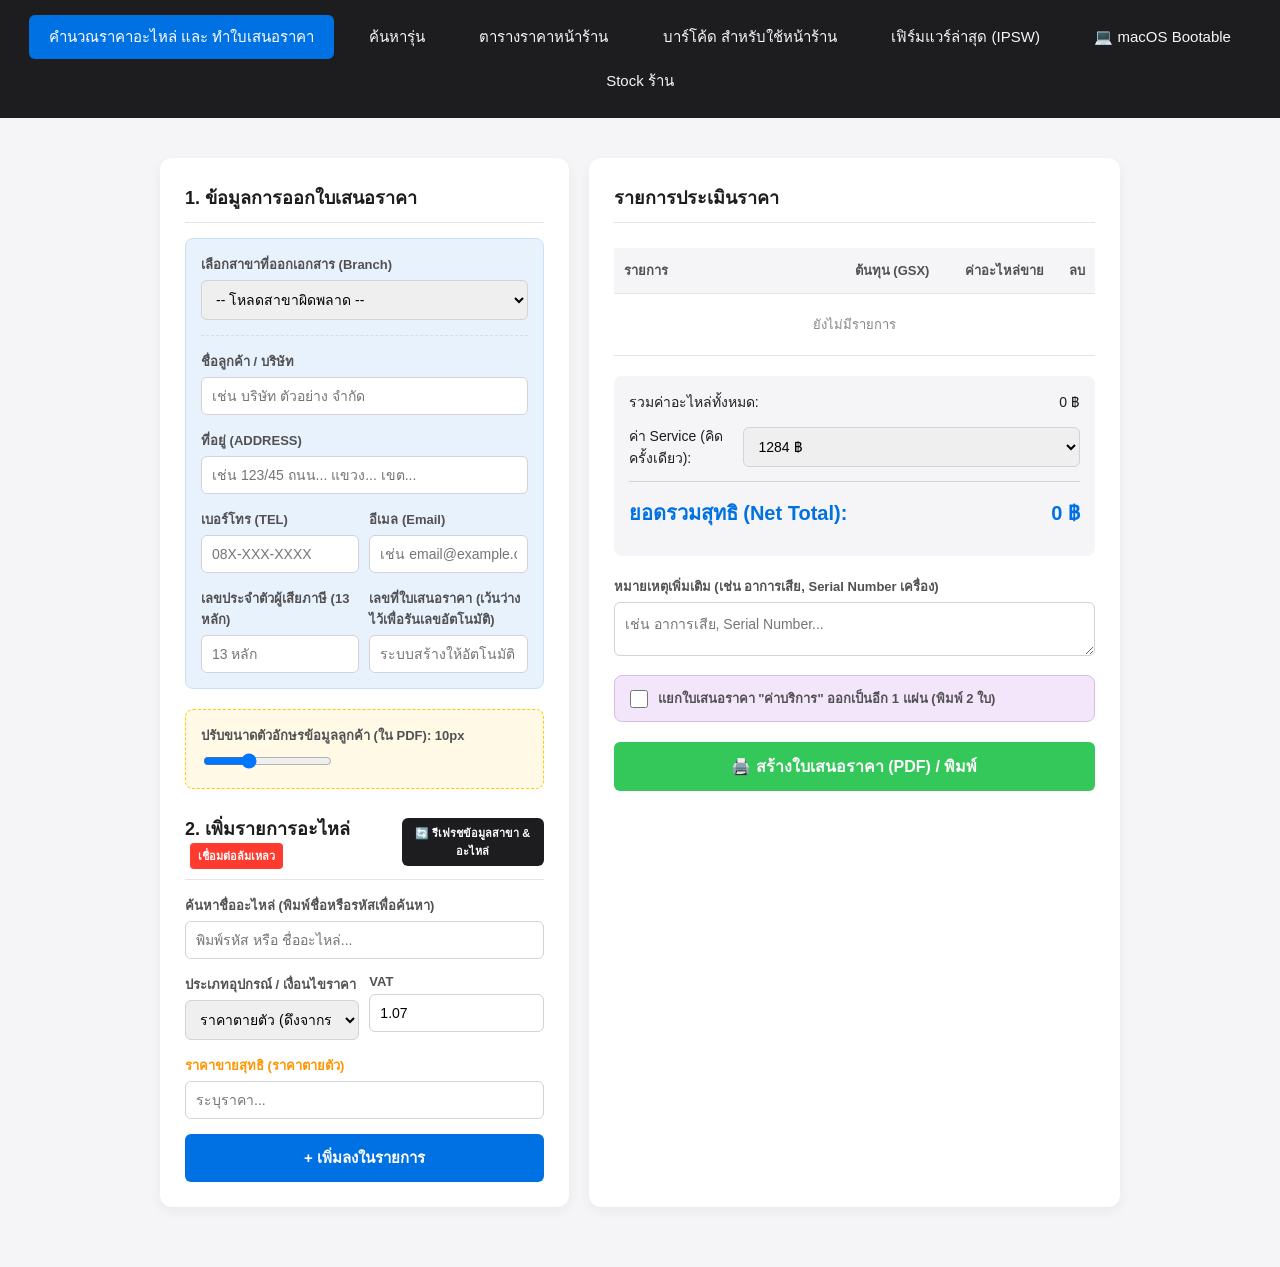
<file: calculate.html>
<!DOCTYPE html>
<html lang="th">
<head>
    <meta charset="UTF-8">
    <meta name="viewport" content="width=device-width, initial-scale=1.0">
    <title>ระบบคำนวณราคาออนไลน์ - iServe / iStudio</title>
    
    <link rel="stylesheet" href="style.css">
    
    <style>
        .container { max-width: 1000px; display: grid; grid-template-columns: 1fr 1.3fr; gap: 20px; }
        @media (max-width: 768px) { .container { grid-template-columns: 1fr; } }
        
        .btn-success { background-color: #34c759; margin-top: 15px; color: white; border: none; padding: 12px 15px; border-radius: 6px; font-size: 16px; font-weight: bold; width: 100%; cursor: pointer; }
        
        .totals-box { background-color: #f5f5f7; padding: 15px; border-radius: 8px; margin-top: 20px; }
        .totals-row { display: flex; justify-content: space-between; align-items: center; margin-bottom: 12px; font-size: 14px; }
        .totals-row.grand-total { font-size: 20px; font-weight: bold; color: #0071e3; border-top: 1px solid #d2d2d7; padding-top: 15px; margin-top: 5px; }
        
        .customer-info-box { background-color: #e8f2fc; padding: 15px; border-radius: 8px; margin-bottom: 20px; border: 1px solid #c8e1fa; }
        .settings-box { background-color: #fff9e6; padding: 15px; border-radius: 8px; margin-top: 15px; border: 1px dashed #ffcc00; }
        .checkbox-box { background-color: #f4e6fa; padding: 12px 15px; border-radius: 8px; margin-top: 15px; border: 1px solid #d7bce6; display: flex; align-items: center; gap: 10px; }
        .checkbox-box input { width: 18px; height: 18px; margin: 0; }
        .cloud-badge { display: inline-block; font-size: 11px; padding: 4px 8px; background-color: #ff9500; color: white; border-radius: 4px; margin-left: 5px; }
        .cloud-badge.success { background-color: #34c759; }
        .cloud-badge.error { background-color: #ff3b30; }
    </style>
</head>
<body>
    <div id="navbar-container"></div>
    <script src="navbar.js"></script>

    <div class="container">
        <div class="card">
            <h2>1. ข้อมูลการออกใบเสนอราคา</h2>
            <div class="customer-info-box">
                <div class="form-group">
                    <label>เลือกสาขาที่ออกเอกสาร (Branch)</label>
                    <select id="branchSelect">
                        <option value="">กำลังโหลดสาขาจากคลาวด์...</option>
                    </select>
                </div>
                <hr style="border: 0; border-top: 1px dashed #c8e1fa; margin: 15px 0;">
                <div class="form-group">
                    <label>ชื่อลูกค้า / บริษัท</label>
                    <input type="text" id="customerName" placeholder="เช่น บริษัท ตัวอย่าง จำกัด">
                </div>
                <div class="form-group">
                    <label>ที่อยู่ (ADDRESS)</label>
                    <input type="text" id="customerAddress" placeholder="เช่น 123/45 ถนน... แขวง... เขต...">
                </div>
                <div class="flex-group form-group">
                    <div class="flex-item">
                        <label>เบอร์โทร (TEL)</label>
                        <input type="text" id="customerTel" placeholder="08X-XXX-XXXX">
                    </div>
                    <div class="flex-item">
                        <label>อีเมล (Email)</label>
                        <input type="text" id="customerEmail" placeholder="เช่น email@example.com">
                    </div>
                </div>
                <div class="flex-group form-group" style="margin-bottom: 0;">
                    <div class="flex-item">
                        <label>เลขประจำตัวผู้เสียภาษี (13 หลัก)</label>
                        <input type="text" id="customerTaxId" placeholder="13 หลัก">
                    </div>
                    <div class="flex-item">
                        <label>เลขที่ใบเสนอราคา (เว้นว่างไว้เพื่อรันเลขอัตโนมัติ)</label>
                        <input type="text" id="refNo" placeholder="ระบบสร้างให้อัตโนมัติ">
                    </div>
                </div>
            </div>
            
            <div class="settings-box">
                <div class="form-group" style="margin-bottom: 0;">
                    <label>ปรับขนาดตัวอักษรข้อมูลลูกค้า (ใน PDF): <span id="fontSizeDisplay">10</span>px</label>
                    <input type="range" id="customFontSize" min="8" max="14" value="10" oninput="updateFontSizeDisplay()">
                </div>
            </div>

            <!-- 🌟 เพิ่มปุ่มรีเฟรชข้อมูลคลาวด์แบบ Manual -->
            <h2 style="margin-top: 25px; display: flex; align-items: center; justify-content: space-between;">
                <div>2. เพิ่มรายการอะไหล่ <span id="cloudLoadStatus" class="cloud-badge">กำลังโหลดคลาวด์...</span></div>
                <button onclick="forceRefreshCloud()" style="background: #1d1d1f; color: white; border: none; padding: 6px 10px; border-radius: 6px; font-size: 11px; font-weight: bold; cursor: pointer;">🔄 รีเฟรชข้อมูลสาขา & อะไหล่</button>
            </h2>

            <div class="form-group">
                <label>ค้นหาชื่ออะไหล่ (พิมพ์ชื่อหรือรหัสเพื่อค้นหา)</label>
                <input type="text" id="itemName" list="cloudItemsList" placeholder="พิมพ์รหัส หรือ ชื่ออะไหล่..." onchange="checkAutoFillPrice()">
                <datalist id="cloudItemsList"></datalist>
            </div>
            <div class="flex-group form-group">
                <div class="flex-item">
                    <label>ประเภทอุปกรณ์ / เงื่อนไขราคา</label>
                    <select id="deviceType" onchange="checkDeviceType()">
                        <option value="fixed" selected>ราคาตายตัว (ดึงจากระบบ/ไม่บวกเพิ่ม)</option>
                        <option value="0.8">Mac (หาร 0.8)</option>
                        <option value="0.75">iDevice (หาร 0.75)</option>
                        <option value="0.99">ราคาพนักงาน (หาร 0.99)</option>
                    </select>
                </div>
                <div class="flex-item">
                    <label>VAT</label>
                    <input type="number" id="vat" value="1.07" step="0.01">
                </div>
            </div>
            <div class="form-group">
                <label id="priceLabel" style="color: #ff9500;">ราคาขายสุทธิ (ราคาตายตัว)</label>
                <input type="number" id="gsxPrice" placeholder="ระบุราคา...">
            </div>
            <button class="btn" onclick="addToCart()">+ เพิ่มลงในรายการ</button>
        </div>

        <div class="card">
            <h2>รายการประเมินราคา</h2>
            <div style="overflow-x: auto;">
                <table>
                    <thead>
                        <tr>
                            <th width="45%">รายการ</th>
                            <th class="text-right">ต้นทุน (GSX)</th>
                            <th class="text-right">ค่าอะไหล่ขาย</th>
                            <th class="text-right">ลบ</th>
                        </tr>
                    </thead>
                    <tbody id="cartBody">
                        <tr><td colspan="4" style="text-align: center; color: #86868b; padding: 20px;">ยังไม่มีรายการ</td></tr>
                    </tbody>
                </table>
            </div>
            <div class="totals-box">
                <div class="totals-row">
                    <span>รวมค่าอะไหล่ทั้งหมด:</span>
                    <span id="sumParts">0 ฿</span>
                </div>
                <div class="totals-row">
                    <span>ค่า Service (คิดครั้งเดียว):</span>
                    <select id="globalService" class="service-select" onchange="recalculateTotals()">
                        <option value="0">0 ฿</option>
                        <option value="535">535 ฿</option>
                        <option value="856">856 ฿</option>
                        <option value="1284" selected>1284 ฿</option>
                        <option value="1605">1605 ฿</option>
                    </select>
                </div>
                <div class="totals-row grand-total">
                    <span>ยอดรวมสุทธิ (Net Total):</span>
                    <span id="grandTotal">0 ฿</span>
                </div>
            </div>
            <div class="form-group" style="margin-top: 20px;">
                <label>หมายเหตุเพิ่มเติม (เช่น อาการเสีย, Serial Number เครื่อง)</label>
                <textarea id="extraDetails" rows="2" placeholder="เช่น อาการเสีย, Serial Number..."></textarea>
            </div>
            <label class="checkbox-box">
                <input type="checkbox" id="separateServiceBill">
                <span style="font-size: 13px;">แยกใบเสนอราคา <strong>"ค่าบริการ"</strong> ออกเป็นอีก 1 แผ่น (พิมพ์ 2 ใบ)</span>
            </label>
            <button class="btn-success" onclick="generateQuotation()">🖨️ สร้างใบเสนอราคา (PDF) / พิมพ์</button>
        </div>
    </div>

    <script>
        // 🌟 ตั้งค่าตัวแปรจำข้อมูล 30 วัน
        const CACHE_KEY_CALC = 'iserve_calc_data';
        const CACHE_TIME_KEY_CALC = 'iserve_calc_time';
        const CACHE_DURATION_CALC = 30 * 24 * 60 * 60 * 1000; 

        let cart = [];
        let onlineItems = []; 
        let branchData = {}; 

        window.onload = function() {
            loadCloudData(false);
        };

        function processCloudData(data) {
            branchData = data.branches;
            onlineItems = data.items;

            // อัปเดต Dropdown สาขา
            let select = document.getElementById('branchSelect');
            let keys = Object.keys(branchData);
            if(keys.length === 0) {
                select.innerHTML = `<option value="">-- ไม่พบข้อมูลสาขาในกูเกิลชีต --</option>`;
            } else {
                select.innerHTML = keys.map(key => `<option value="${key}">${branchData[key].name}</option>`).join('');
            }

            // อัปเดตรายการอะไหล่
            let datalist = document.getElementById('cloudItemsList');
            datalist.innerHTML = onlineItems.map(item => `<option value="${item.desc}"> (รหัส: ${item.code} | ราคา: ${parseFloat(item.price || 0).toLocaleString()} ฿)</option>`).join('');
            
            // อัปเดตสถานะป้ายกำกับ
            let statusBadge = document.getElementById('cloudLoadStatus');
            statusBadge.innerText = "คลาวด์พร้อมใช้";
            statusBadge.className = "cloud-badge success";
        }

        function loadCloudData(forceUpdate = false) {
            let statusBadge = document.getElementById('cloudLoadStatus');

            if (!forceUpdate) {
                let cachedData = localStorage.getItem(CACHE_KEY_CALC);
                let cacheTime = localStorage.getItem(CACHE_TIME_KEY_CALC);
                let now = new Date().getTime();

                if (cachedData && cacheTime && (now - cacheTime < CACHE_DURATION_CALC)) {
                    try {
                        let parsedData = JSON.parse(cachedData);
                        processCloudData(parsedData);
                        return; // จบการทำงาน ดึงข้อมูลจากเครื่องขึ้นมาเลย
                    } catch (e) {}
                }
            }

            statusBadge.innerText = "กำลังโหลด...";
            statusBadge.className = "cloud-badge";

            let url = typeof window.WEB_APP_URL !== 'undefined' ? window.WEB_APP_URL : WEB_APP_URL;
            
            // 🌟 ดึงข้อมูลสาขาและอะไหล่พร้อมกัน (เพื่อลดการโหลด 2 รอบ)
            Promise.all([
                fetch(url + "?action=getBranches", { redirect: 'follow' }).then(res => res.json()),
                fetch(url + "?action=getBarcodes", { redirect: 'follow' }).then(res => res.json())
            ]).then(([branchesResp, itemsResp]) => {
                let combinedData = { branches: branchesResp, items: itemsResp };
                
                // บันทึกความจำลงเครื่อง
                localStorage.setItem(CACHE_KEY_CALC, JSON.stringify(combinedData));
                localStorage.setItem(CACHE_TIME_KEY_CALC, new Date().getTime().toString());
                
                processCloudData(combinedData);
            }).catch(err => {
                statusBadge.innerText = "เชื่อมต่อล้มเหลว";
                statusBadge.className = "cloud-badge error";
                document.getElementById('branchSelect').innerHTML = `<option value="">-- โหลดสาขาผิดพลาด --</option>`;
            });
        }

        function forceRefreshCloud() {
            localStorage.removeItem(CACHE_KEY_CALC);
            localStorage.removeItem(CACHE_TIME_KEY_CALC);
            loadCloudData(true);
        }

        function checkAutoFillPrice() {
            let inputName = document.getElementById('itemName').value.trim();
            let matchedItem = onlineItems.find(item => item.desc === inputName);
            if(matchedItem && matchedItem.price) {
                document.getElementById('gsxPrice').value = matchedItem.price;
                document.getElementById('deviceType').value = "fixed"; 
                checkDeviceType();
            }
        }

        function updateFontSizeDisplay() {
            let val = document.getElementById('customFontSize').value;
            document.getElementById('fontSizeDisplay').innerText = val;
        }

        function checkDeviceType() {
            let type = document.getElementById('deviceType').value;
            let label = document.getElementById('priceLabel');
            if (type === 'fixed') {
                label.innerText = "ราคาขายสุทธิ (ราคาตายตัว)";
                label.style.color = "#ff9500";
            } else if (type === '0.99') {
                label.innerText = "ราคา GSX (สำหรับคำนวณราคาพนักงาน)";
                label.style.color = "#34c759";
            } else {
                label.innerText = "ราคา GSX (ต้นทุน)";
                label.style.color = "#515154";
            }
        }

        function addToCart() {
            let itemNameStr = document.getElementById('itemName').value.trim();
            let gsx = parseFloat(document.getElementById('gsxPrice').value);
            let typeVal = document.getElementById('deviceType').value;
            let vat = parseFloat(document.getElementById('vat').value) || 1.07;

            if (isNaN(gsx) || gsx <= 0) { alert("กรุณาระบุราคาให้ถูกต้องครับ"); return; }
            if (itemNameStr === "") itemNameStr = "อะไหล่ทั่วไป";

            let partPrice = 0;
            let deviceLabel = "";

            if (typeVal === "fixed") {
                partPrice = Math.ceil(gsx);
                deviceLabel = "ราคาตายตัว";
            } else {
                let divider = parseFloat(typeVal);
                partPrice = Math.ceil((gsx * vat) / divider);
                if (divider === 0.8) deviceLabel = "Mac";
                else if (divider === 0.75) deviceLabel = "iDevice";
                else if (divider === 0.99) deviceLabel = "ราคาพนักงาน";
            }

            cart.push({ name: itemNameStr, device: deviceLabel, gsxPrice: gsx, partPrice: partPrice, isFixed: (typeVal === "fixed") });
            document.getElementById('itemName').value = "";
            document.getElementById('gsxPrice').value = "";
            document.getElementById('deviceType').value = "fixed"; 
            checkDeviceType();
            document.getElementById('itemName').focus();
            renderCart();
        }

        function renderCart() {
            let tbody = document.getElementById('cartBody');
            tbody.innerHTML = "";
            if (cart.length === 0) {
                tbody.innerHTML = `<tr><td colspan="4" style="text-align: center; color: #86868b; padding: 20px;">ยังไม่มีรายการ</td></tr>`;
                updateTotals(0);
                return;
            }
            let sumParts = 0;
            cart.forEach((item, index) => {
                sumParts += item.partPrice;
                let gsxDisplay = item.isFixed ? "-" : item.gsxPrice.toLocaleString();
                let tr = document.createElement('tr');
                tr.innerHTML = `
                    <td><strong>${item.name}</strong> <br><small style="color:#86868b;">(${item.device})</small></td>
                    <td class="text-right" style="color:#86868b;">${gsxDisplay}</td>
                    <td class="text-right" style="font-weight:bold; color:#1d1d1f;">${item.partPrice.toLocaleString()}</td>
                    <td class="text-right"><button class="btn-danger" onclick="removeItem(${index})">✕</button></td>
                `;
                tbody.appendChild(tr);
            });
            updateTotals(sumParts);
        }

        function removeItem(index) { cart.splice(index, 1); renderCart(); }
        function recalculateTotals() { let sumParts = 0; cart.forEach(item => { sumParts += item.partPrice; }); updateTotals(sumParts); }
        function updateTotals(sumParts) {
            let globalService = parseFloat(document.getElementById('globalService').value) || 0;
            let actualService = (cart.length > 0) ? globalService : 0;
            let grandTotal = sumParts + actualService;
            document.getElementById('sumParts').innerText = sumParts.toLocaleString() + ' ฿';
            document.getElementById('grandTotal').innerText = grandTotal.toLocaleString() + ' ฿';
        }

        function generateQuotation() {
            if (cart.length === 0) { alert("กรุณาเพิ่มรายการอะไหล่ก่อนครับ"); return; }
            let isSeparate = document.getElementById('separateServiceBill').checked;
            let globalServiceCost = parseFloat(document.getElementById('globalService').value) || 0;
            let branchKey = document.getElementById('branchSelect').value;
            if(!branchKey) { alert("กรุณาเลือกสาขาผู้ประเมินก่อนครับ"); return; }
            
            let branch = branchData[branchKey];
            let customerData = {
                name: document.getElementById('customerName').value.trim() || "-",
                address: document.getElementById('customerAddress').value.trim() || "-",
                tel: document.getElementById('customerTel').value.trim() || "-",
                email: document.getElementById('customerEmail').value.trim() || "-",
                taxId: document.getElementById('customerTaxId').value.trim() || "-"
            };
            let extraText = document.getElementById('extraDetails').value.trim();
            let selectedFontSize = document.getElementById('customFontSize').value;
            let vatRate = parseFloat(document.getElementById('vat').value) || 1.07;
            let now = new Date();
            let dateStr = now.toLocaleDateString('th-TH', { year: 'numeric', month: 'short', day: 'numeric' });
            let baseRefNo = document.getElementById('refNo').value.trim() || ("QT" + now.getFullYear() + String(now.getMonth()+1).padStart(2,'0') + String(now.getDate()).padStart(2,'0') + "-" + String(now.getHours()) + String(now.getMinutes()));

            let printContent = `<html><head><title>QUOTATION - ${baseRefNo}</title><style>@import url('https://fonts.googleapis.com/css2?family=Sarabun:wght@300;400;600;700&display=swap');body { font-family: 'Sarabun', sans-serif; color: #000; font-size: 12px; margin: 0; padding: 20px; line-height: 1.3; }.document-box { max-width: 800px; margin: 0 auto; background: white; }.page-break { page-break-before: always; margin-top: 40px; }.header-container { display: flex; justify-content: space-between; margin-bottom: 15px; }.company-logo-info-wrapper { display: flex; gap: 15px; max-width: 70%; align-items: flex-start; }.logo-box img { max-height: 70px; max-width: 140px; object-fit: contain; }.company-info h1 { font-size: 14px; font-weight: bold; margin: 0 0 2px 0; color: #003399; }.company-info p { margin: 1px 0; font-size: ${selectedFontSize}px; }.company-info .branch-title { margin-top: 8px; font-size: calc(${selectedFontSize}px + 2px); font-weight: bold; }.quo-title { text-align: right; }.quo-title h1 { font-size: 22px; font-weight: bold; margin: 0; color: #003399; }.quo-title h2 { font-size: 16px; font-weight: normal; margin: 5px 0 0 0; color: #003399; }.info-grid { display: flex; border: 2px solid #003399; margin-bottom: 10px; border-radius: 4px; overflow: hidden; }.customer-box { width: 70%; border-right: 2px solid #003399; padding: 4px 8px; font-size: ${selectedFontSize}px; }.doc-box { width: 30%; padding: 4px 8px; font-size: ${selectedFontSize}px; }.info-table, .doc-table { width: 100%; border-collapse: collapse; }.info-table td, .doc-table td { padding: 1px 0; vertical-align: top; line-height: 1.15; font-size: ${selectedFontSize}px; }.info-table td:first-child, .doc-table td:first-child { font-weight: bold; width: 70px; color: #003399; }.items-table { width: 100%; border-collapse: collapse; border: 2px solid #003399; margin-bottom: 0; }.items-table th { background-color: #e6f0fa; border: 1px solid #003399; border-top: none; padding: 6px 5px; color: #003399; text-align: center; font-size: 11px; }.items-table td { border-left: 1px solid #003399; border-right: 1px solid #003399; padding: 4px 10px; font-size: 10px; }.items-table .empty-row td { height: 32px; border-bottom: none; border-top: none; }.items-table tr:last-child td { border-bottom: 2px solid #003399; }.summary-container { display: flex; border: 2px solid #003399; border-top: none; border-bottom-left-radius: 4px; border-bottom-right-radius: 4px; overflow: hidden; }.remarks-box { width: 65%; padding: 10px; border-right: 2px solid #003399; }.remark-title { font-weight: bold; text-decoration: underline; margin-bottom: 5px; color: #003399; }.remark-text { font-size: 11px; margin: 2px 0; color: #333; }.totals-box { width: 35%; }.totals-table { width: 100%; border-collapse: collapse; }.totals-table td { padding: 6px 10px; border-bottom: 1px solid #003399; font-size: 12px; }.totals-table tr td:first-child { text-align: left; font-weight: bold; color: #003399; }.totals-table tr td:last-child { text-align: right; }.totals-table tr:last-child td { border-bottom: none; font-weight: bold; background-color: #e6f0fa; font-size: 13px; }.signature-section { display: flex; justify-content: space-between; margin-top: 50px; padding: 0 20px; }.sig-box { width: 40%; text-align: center; }.line { border-bottom: 1px dotted #000; margin-bottom: 10px; height: 30px; }@media print { body { background: white; padding: 10mm 15mm; box-sizing: border-box; -webkit-print-color-adjust: exact; print-color-adjust: exact; }.document-box { padding: 0; }@page { size: A4; margin: 0; } }</style></head><body>`;

            function buildOnePageHTML(itemsArray, extraServiceCost, docExtraText, docRefNo) {
                let sumItems = 0; let rowsHtml = '';
                itemsArray.forEach((item, index) => {
                    sumItems += item.partPrice;
                    rowsHtml += `<tr><td style="text-align: center;">${index + 1}</td><td style="text-align: left;">${item.name}</td><td style="text-align: center;">1</td><td style="text-align: right;">${item.partPrice.toLocaleString(undefined, {minimumFractionDigits: 2})}</td><td style="text-align: right;">${item.partPrice.toLocaleString(undefined, {minimumFractionDigits: 2})}</td></tr>`;
                });
                let totalItemsCount = itemsArray.length;
                if(extraServiceCost > 0) {
                    totalItemsCount++;
                    rowsHtml += `<tr><td style="text-align: center;">${totalItemsCount}</td><td style="text-align: left;">ค่าบริการ (Service Charge)</td><td style="text-align: center;">1</td><td style="text-align: right;">${extraServiceCost.toLocaleString(undefined, {minimumFractionDigits: 2})}</td><td style="text-align: right;">${extraServiceCost.toLocaleString(undefined, {minimumFractionDigits: 2})}</td></tr>`;
                }
                let hasExtra = (docExtraText !== "");
                let emptyRowsCount = 14 - totalItemsCount - (hasExtra ? 1 : 0);
                if (emptyRowsCount < 0) emptyRowsCount = 0;
                for(let i = 0; i < emptyRowsCount; i++) { rowsHtml += `<tr class="empty-row"><td></td><td></td><td></td><td></td><td></td></tr>`; }
                if (hasExtra) { rowsHtml += `<tr><td></td><td style="text-align: left; vertical-align: bottom; white-space: pre-wrap; padding-bottom: 10px; padding-top: 15px; color: #003399; font-size: 10px;">${docExtraText}</td><td></td><td></td><td></td></tr>`; }
                
                let grandTotalAmount = sumItems + extraServiceCost;
                let amountBeforeVat = grandTotalAmount / vatRate;
                let vatAmount = grandTotalAmount - amountBeforeVat;

                return `<div class="document-box"><div class="header-container"><div class="company-logo-info-wrapper"><div class="logo-box"><img src="logo.png" alt="Company Logo"></div><div class="company-info"><h1>บริษัท คอปเปอร์ไวร์ด จำกัด(มหาชน) (สำนักงานใหญ่)</h1><p>อาคารวีเน็ท อีเอสจี พาร์ค ชั้น 3 และ 4 188 หมู่ 5 ซอยแจ้งวัฒนะ-ปากเกร็ด 39 ตำบลบ้านใหม่ อำเภอปากเกร็ด จังหวัดนนทบุรี 11120</p><p>เลขประจำตัวผู้เสียภาษี 0107562000149 โทร: 0-2589-2555</p><h1 class="branch-title">${branch.name}</h1><p>${branch.addr1}</p><p>${branch.addr2}</p><p>${branch.tel}</p></div></div><div class="quo-title"><h1>QUOTATION</h1><h2>ใบเสนอราคา</h2></div></div><div class="info-grid"><div class="customer-box"><table class="info-table"><tr><td>TO:</td><td>NAME :  ${customerData.name}</td></tr><tr><td></td><td>ADDRESS :  ${customerData.address}</td></tr><tr><td></td><td>TEL :  ${customerData.tel}</td></tr><tr><td></td><td>EMAIL :  ${customerData.email}</td></tr><tr><td></td><td>TAX ID :  ${customerData.taxId}</td></tr></table></div><div class="doc-box"><table class="doc-table"><tr><td>QUO. NO:</td><td>${docRefNo}</td></tr><tr><td>DATE:</td><td>${dateStr}</td></tr><tr><td>PAGE:</td><td>1/1</td></tr></table></div></div><table class="items-table"><thead><tr><th width="8%">NO.<br>ลำดับ</th><th width="57%">DESCRIPTION<br>รายการ</th><th width="10%">QTY.<br>จำนวน</th><th width="12%">UNIT PRICE<br>ราคา/หน่วย</th><th width="13%">AMOUNT<br>จำนวนเงิน</th></tr></thead><tbody>${rowsHtml}</tbody></table><div class="summary-container"><div class="remarks-box"><div class="remark-title">หมายเหตุ (REMARKS):</div><div class="remark-text">- ราคาต่อหน่วยรวมภาษีมูลค่าเพิ่มแล้ว</div><div class="remark-text">- เงื่อนไขการชำระเงิน เป็นเงินสด หรือ บัตรเครดิตเท่านั้น</div><div class="remark-text">- กรณีชำระผ่านการโอนเงิน: ธนาคารกสิกรไทย เลขที่บัญชี 611-2-118-150 ชื่อบัญชี บริษัท คอปเปอร์ไวร์ด จำกัด (มหาชน)</div></div><div class="totals-box"><table class="totals-table"><tr><td>TOTAL AMOUNT</td><td>${amountBeforeVat.toLocaleString(undefined, {minimumFractionDigits: 2, maximumFractionDigits: 2})}</td></tr><tr><td>DISCOUNT</td><td>0.00</td></tr><tr><td>TOTAL</td><td>${amountBeforeVat.toLocaleString(undefined, {minimumFractionDigits: 2, maximumFractionDigits: 2})}</td></tr><tr><td>VAT 7%</td><td>${vatAmount.toLocaleString(undefined, {minimumFractionDigits: 2, maximumFractionDigits: 2})}</td></tr><tr><td>GRAND TOTAL</td><td>${grandTotalAmount.toLocaleString(undefined, {minimumFractionDigits: 2, maximumFractionDigits: 2})}</td></tr></table></div></div><div class="signature-section"><div class="sig-box"><div class="line"></div><p>AUTHORIZED SIGNATURE<br>${branch.signature}</p></div><div class="sig-box"><div class="line"></div><p>ACCEPTED BY<br>( .............................................................. )</p></div></div></div>`;
            }

            if (isSeparate) {
                printContent += buildOnePageHTML(cart, 0, extraText, baseRefNo + "-1");
                printContent += `<div class="page-break"></div>`;
                let serviceArray = [{ name: "ค่าบริการ (Service Charge)", partPrice: globalServiceCost }];
                printContent += buildOnePageHTML(serviceArray, 0, extraText, baseRefNo + "-2");
            } else {
                printContent += buildOnePageHTML(cart, globalServiceCost, extraText, baseRefNo);
            }

            printContent += `</body></html>`;
            
            let printWindow = window.open('', '_blank', 'width=1000,height=800');
            if (!printWindow) {
                alert("⚠️ เบราว์เซอร์ของคุณบล็อกหน้าต่าง Pop-up กรุณากดอนุญาต (Allow) Pop-up สำหรับเว็บไซต์นี้ก่อนครับ");
                return;
            }
            
            printWindow.document.write(printContent);
            printWindow.document.close();
            setTimeout(function() { printWindow.print(); }, 800);
        }
    </script>
</body>
</html>
</file>
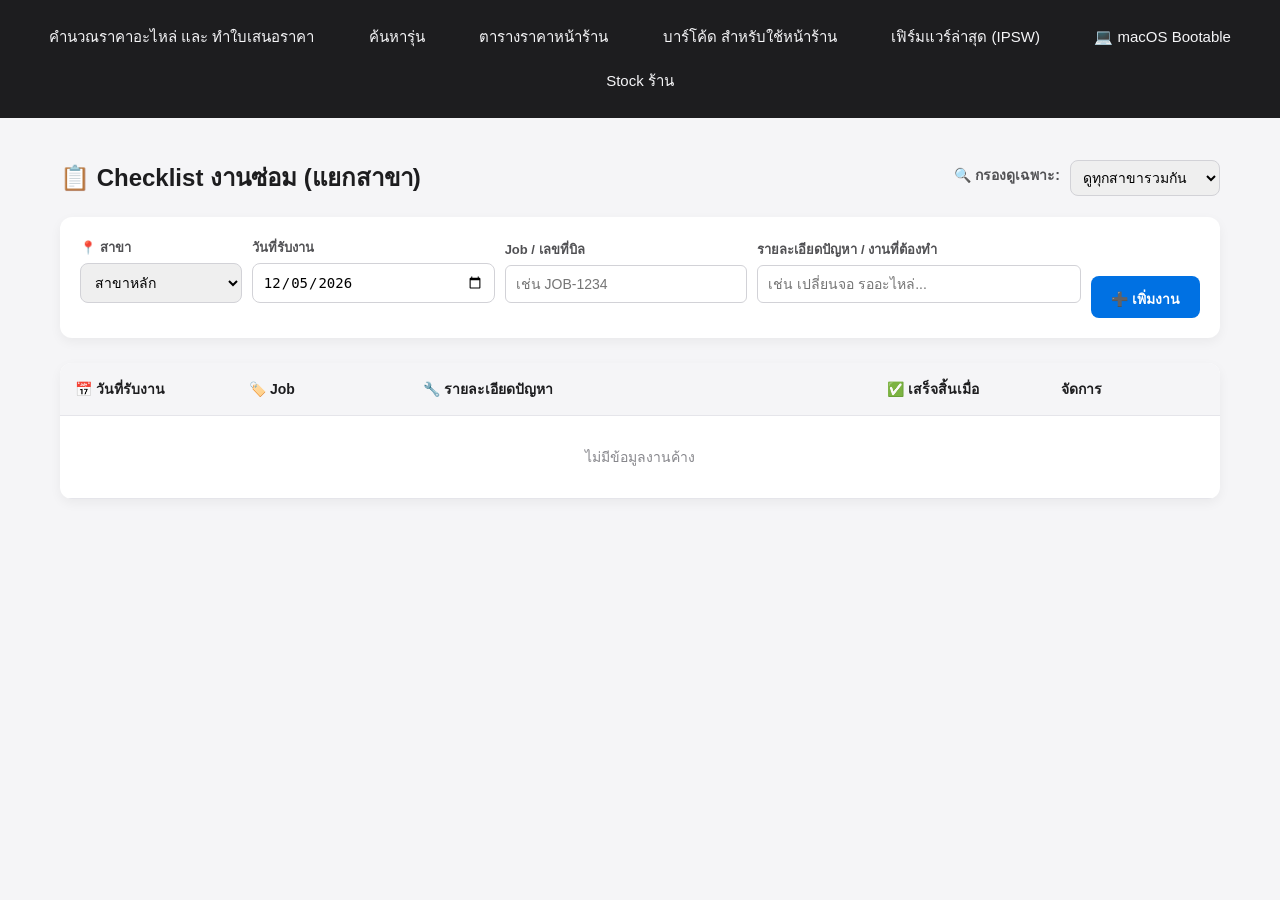
<file: checklist.html>
<!DOCTYPE html>
<html lang="th">
<head>
    <meta charset="UTF-8">
    <meta name="viewport" content="width=device-width, initial-scale=1.0">
    <title>Checklist งานซ่อม - iServe</title>
    <link rel="stylesheet" href="style.css">
    
    <style>
        .page-header { display: flex; justify-content: space-between; align-items: center; margin-bottom: 20px; }
        .page-title { font-size: 24px; font-weight: bold; margin: 0; }
        
        .checklist-table { width: 100%; border-collapse: collapse; background: white; border-radius: 12px; overflow: hidden; box-shadow: 0 4px 12px rgba(0,0,0,0.05); font-size: 14px; }
        .checklist-table th, .checklist-table td { padding: 15px; text-align: left; border-bottom: 1px solid #e5e5ea; }
        .checklist-table th { background-color: #f5f5f7; font-weight: bold; color: #1d1d1f; }
        .checklist-table tbody tr:hover { background-color: #f8fbff; }
        
        .status-badge { padding: 5px 10px; border-radius: 6px; font-size: 12px; font-weight: bold; display: inline-block; }
        .status-pending { background-color: #ffe58f; color: #ad6800; }
        .status-done { background-color: #b7eb8f; color: #389e0d; }
        .branch-badge { background-color: #e8f2fc; color: #0071e3; padding: 4px 8px; border-radius: 4px; font-size: 11px; font-weight: bold; margin-bottom: 5px; display: inline-block; }
        
        .btn-action { border: none; padding: 6px 12px; border-radius: 6px; cursor: pointer; font-size: 12px; font-weight: bold; transition: 0.2s; margin-right: 5px; }
        .btn-complete { background-color: #34c759; color: white; }
        .btn-complete:hover { background-color: #30b04f; }
        .btn-delete { background-color: #ff3b30; color: white; }
        .btn-delete:hover { background-color: #e0352b; }

        .add-job-container { background: white; padding: 20px; border-radius: 12px; box-shadow: 0 4px 12px rgba(0,0,0,0.05); margin-bottom: 25px; display: grid; grid-template-columns: 1fr 1.5fr 1.5fr 2fr auto; gap: 10px; align-items: end; }
        .form-group { display: flex; flex-direction: column; }
        .form-group label { font-size: 13px; font-weight: bold; margin-bottom: 5px; color: #515154; }
        .form-control { padding: 10px; border: 1px solid #d2d2d7; border-radius: 8px; font-size: 14px; }
        .form-control:focus { outline: none; border-color: #0071e3; }
        .btn-add { background-color: #0071e3; color: white; border: none; padding: 12px 20px; border-radius: 8px; font-weight: bold; cursor: pointer; font-size: 14px; height: 42px; }
        .btn-add:hover { background-color: #005bb5; }
    </style>
</head>
<body>
    <div id="navbar-container"></div>
    <script src="navbar.js"></script>

    <div class="container">
        
        <div class="page-header">
            <h1 class="page-title">📋 Checklist งานซ่อม (แยกสาขา)</h1>
            <div style="display: flex; gap: 10px; align-items: center;">
                <label style="font-size: 14px; font-weight: bold;">🔍 กรองดูเฉพาะ:</label>
                <select id="branchFilter" class="form-control" style="padding: 8px; width: 150px;" onchange="renderTable()">
                    <option value="all">ดูทุกสาขารวมกัน</option>
                    <option value="สาขาหลัก">สาขาหลัก</option>
                    <option value="สาขา 2">สาขา 2</option>
                </select>
            </div>
        </div>

        <!-- ฟอร์มเพิ่มงานใหม่ -->
        <div class="add-job-container">
            <div class="form-group">
                <label>📍 สาขา</label>
                <select id="jobBranch" class="form-control">
                    <option value="สาขาหลัก">สาขาหลัก</option>
                    <option value="สาขา 2">สาขา 2</option>
                </select>
            </div>
            <div class="form-group">
                <label>วันที่รับงาน</label>
                <input type="date" id="jobDate" class="form-control">
            </div>
            <div class="form-group">
                <label>Job / เลขที่บิล</label>
                <input type="text" id="jobNumber" class="form-control" placeholder="เช่น JOB-1234">
            </div>
            <div class="form-group">
                <label>รายละเอียดปัญหา / งานที่ต้องทำ</label>
                <input type="text" id="jobDesc" class="form-control" placeholder="เช่น เปลี่ยนจอ รออะไหล่...">
            </div>
            <button class="btn-add" onclick="addJob()">➕ เพิ่มงาน</button>
        </div>

        <table class="checklist-table">
            <thead>
                <tr>
                    <th width="15%">📅 วันที่รับงาน</th>
                    <th width="15%">🏷️ Job</th>
                    <th width="40%">🔧 รายละเอียดปัญหา</th>
                    <th width="15%">✅ เสร็จสิ้นเมื่อ</th>
                    <th width="15%">จัดการ</th>
                </tr>
            </thead>
            <tbody id="checklistBody"></tbody>
        </table>
    </div>

    <script>
        const STORAGE_KEY = 'iserve_checklist_branch_db';
        let checklistData = JSON.parse(localStorage.getItem(STORAGE_KEY)) || [];

        document.getElementById('jobDate').valueAsDate = new Date();
        function generateId() { return Date.now().toString(36); }

        function addJob() {
            const branch = document.getElementById('jobBranch').value;
            const date = document.getElementById('jobDate').value;
            const job = document.getElementById('jobNumber').value.trim();
            const desc = document.getElementById('jobDesc').value.trim();

            if (!date || !job || !desc) return alert("❌ กรุณากรอกข้อมูลให้ครบทุกช่องครับ");

            const dateObj = new Date(date);
            const formattedDate = dateObj.toLocaleDateString('th-TH', { year: 'numeric', month: 'short', day: 'numeric' });

            checklistData.push({ id: generateId(), branch: branch, date: formattedDate, job: job, desc: desc, completedDate: null });
            saveAndRender();
            
            document.getElementById('jobNumber').value = "";
            document.getElementById('jobDesc').value = "";
        }

        function markAsComplete(id) {
            let index = checklistData.findIndex(item => item.id === id);
            if (index !== -1) {
                const now = new Date();
                checklistData[index].completedDate = now.toLocaleDateString('th-TH', { year: 'numeric', month: 'short', day: 'numeric' }) + " " + now.getHours() + ":" + String(now.getMinutes()).padStart(2, '0');
                saveAndRender();
            }
        }

        function deleteJob(id) {
            if (confirm("⚠️ ต้องการลบงานนี้ออกจากระบบ?")) {
                checklistData = checklistData.filter(item => item.id !== id);
                saveAndRender();
            }
        }

        function saveAndRender() {
            localStorage.setItem(STORAGE_KEY, JSON.stringify(checklistData));
            renderTable();
        }

        function renderTable() {
            const tbody = document.getElementById('checklistBody');
            const filter = document.getElementById('branchFilter').value;
            tbody.innerHTML = "";

            let displayData = checklistData;
            if (filter !== 'all') {
                displayData = checklistData.filter(item => item.branch === filter);
            }

            if (displayData.length === 0) {
                tbody.innerHTML = `<tr><td colspan="5" style="text-align:center; color:#86868b; padding:30px;">ไม่มีข้อมูลงานค้าง</td></tr>`;
                return;
            }

            const sortedData = [...displayData].sort((a, b) => {
                if (a.completedDate === null && b.completedDate !== null) return -1;
                if (a.completedDate !== null && b.completedDate === null) return 1;
                return 0;
            });

            sortedData.forEach(item => {
                let statusHTML, actionHTML;
                if (item.completedDate) {
                    statusHTML = `<span class="status-badge status-done">${item.completedDate}</span>`;
                    actionHTML = `<button class="btn-action btn-delete" onclick="deleteJob('${item.id}')">ลบ</button>`;
                } else {
                    statusHTML = `<span class="status-badge status-pending">⏳ รอดำเนินการ</span>`;
                    actionHTML = `<button class="btn-action btn-complete" onclick="markAsComplete('${item.id}')">✔️ ปิดงาน</button> <button class="btn-action btn-delete" onclick="deleteJob('${item.id}')">ลบ</button>`;
                }

                const tr = document.createElement('tr');
                if (item.completedDate) { tr.style.backgroundColor = "#fdfdfd"; tr.style.color = "#86868b"; }

                tr.innerHTML = `
                    <td>${item.date}</td>
                    <td>
                        <div class="branch-badge">${item.branch}</div><br>
                        <strong>${item.job}</strong>
                    </td>
                    <td>${item.desc}</td>
                    <td>${statusHTML}</td>
                    <td>${actionHTML}</td>
                `;
                tbody.appendChild(tr);
            });
        }

        window.onload = renderTable;
    </script>
</body>
</html>
</file>
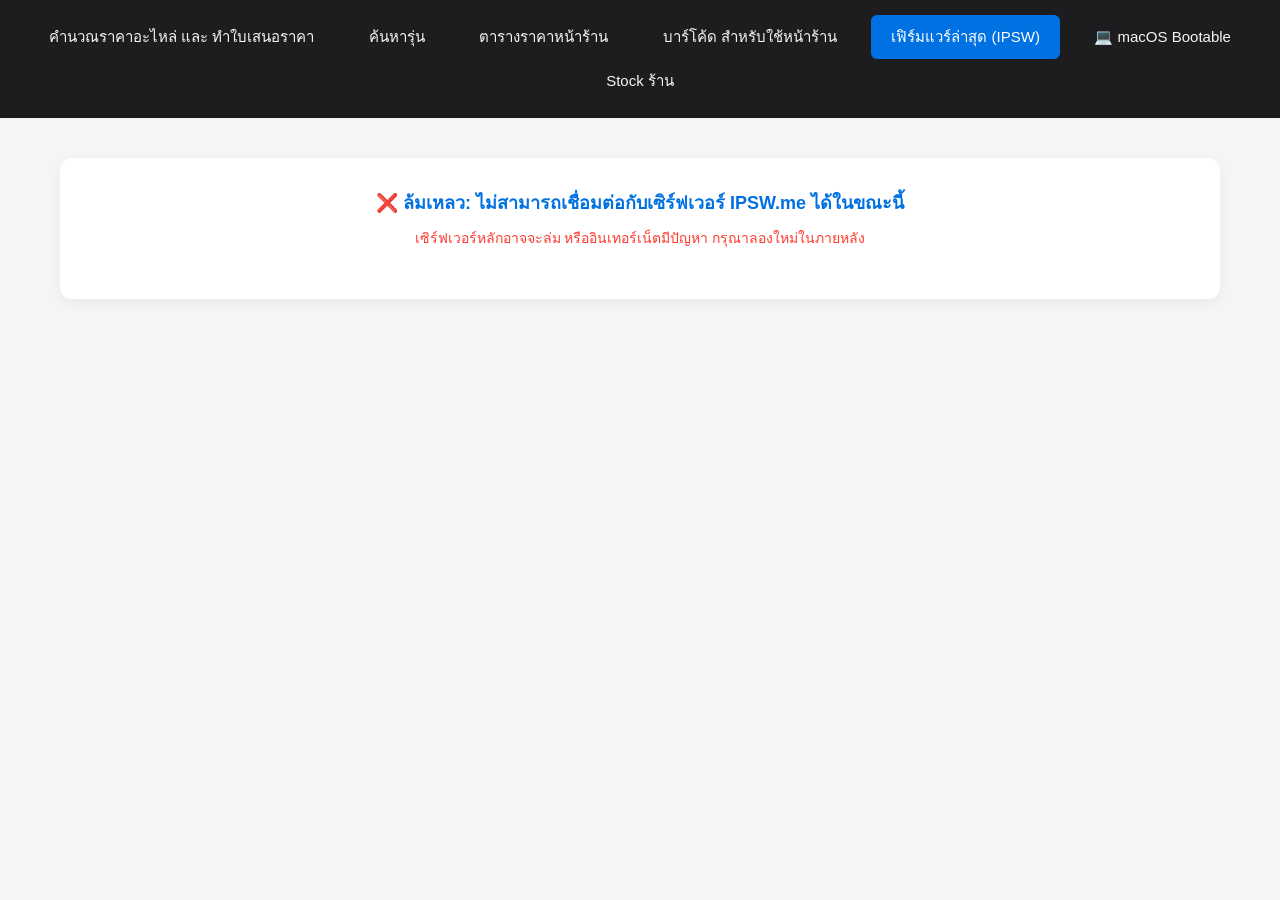
<file: firmware.html>
<!DOCTYPE html>
<html lang="th">
<head>
    <meta charset="UTF-8">
    <meta name="viewport" content="width=device-width, initial-scale=1.0">
    <title>Latest Firmware (Grouped) - iServe</title>
    <link rel="stylesheet" href="style.css">
    
    <style>
        .fw-link { color: #0071e3; text-decoration: none; font-weight: bold; word-break: break-all; display: inline-block; margin-bottom: 4px; }
        .fw-link:hover { text-decoration: underline; }
        .version-badge { background-color: #e8f2fc; color: #0071e3; padding: 4px 8px; border-radius: 6px; font-weight: bold; font-size: 13px; display: inline-block; }
        .device-list { margin: 0; padding-left: 20px; color: #333; line-height: 1.6; max-height: 200px; overflow-y: auto; }
        .device-list li { margin-bottom: 4px; }
        
        #statusBox { background: white; padding: 30px; border-radius: 12px; box-shadow: 0 4px 12px rgba(0,0,0,0.05); text-align: center; margin: 30px 0; }
        #statusMsg { color: #0071e3; font-weight: bold; font-size: 18px; margin-bottom: 10px; }
        #errorDetail { color: #ff3b30; font-size: 14px; display: none; margin-bottom: 20px; }
        
        .search-container { margin-bottom: 20px; }
        .search-input { width: 100%; padding: 14px 20px; font-size: 16px; border: 1px solid #d2d2d7; border-radius: 12px; outline: none; transition: 0.3s; box-shadow: 0 2px 8px rgba(0,0,0,0.03); }
        .search-input:focus { border-color: #0071e3; box-shadow: 0 0 0 4px rgba(0,113,227,0.1); }
    </style>
</head>
<body>
    <div id="navbar-container"></div>
    <script src="navbar.js"></script>

    <div class="container">
        
        <div id="statusBox">
            <div id="statusMsg">⏳ ระบบกำลังดึงข้อมูลและจัดเรียงตามปีที่ออกฮาร์ดแวร์...</div>
            <div id="errorDetail"></div>
        </div>
        
        <div id="contentContainer" style="display: none;">
            
            <div style="display: flex; justify-content: space-between; align-items: center; margin-bottom: 20px; background: white; padding: 15px 25px; border-radius: 12px; box-shadow: 0 4px 12px rgba(0,0,0,0.05);">
                <div style="font-size: 14px; color: #515154;">
                    <strong>🕒 ข้อมูลอัปเดตเมื่อ:</strong> <span id="lastUpdateText" style="color: #0071e3; font-weight: bold;">-</span><br>
                    <span style="font-size: 11px; color: #86868b;">(ระบบจำข้อมูล 30 วันเพื่อหลีกเลี่ยงเซิร์ฟเวอร์ล่ม กรุณากดรีเฟรชเมื่อ Apple ปล่อย iOS ใหม่)</span>
                </div>
                <button onclick="forceRefresh()" style="background: #1d1d1f; color: white; border: none; padding: 10px 15px; border-radius: 6px; font-size: 13px; font-weight: bold; cursor: pointer; transition: 0.2s;">🔄 รีเฟรชข้อมูลใหม่</button>
            </div>

            <div class="search-container">
                <input type="text" id="searchInput" class="search-input" placeholder="🔍 พิมพ์ค้นหารุ่นที่ต้องการ... (เช่น 15 Pro, M4, Air)" onkeyup="filterDevices()">
            </div>

            <div class="card">
                <h2>📱 iPhone (เวอร์ชันที่รองรับ)</h2>
                <table>
                    <thead><tr><th width="15%">เวอร์ชัน</th><th width="50%">รุ่นที่รองรับ (เรียงตามฮาร์ดแวร์/ปีที่ผลิต)</th><th width="35%">ดาวน์โหลด (IPSW)</th></tr></thead>
                    <tbody id="iphoneTableBody"></tbody>
                </table>
            </div>

            <div class="card">
                <h2>🖥️ iPad (เวอร์ชันที่รองรับ)</h2>
                <table>
                    <thead><tr><th width="15%">เวอร์ชัน</th><th width="50%">รุ่นที่รองรับ (เรียงตามฮาร์ดแวร์/ปีที่ผลิต)</th><th width="35%">ดาวน์โหลด (IPSW)</th></tr></thead>
                    <tbody id="ipadTableBody"></tbody>
                </table>
            </div>

            <div class="card">
                <h2>💻 Mac (Apple Silicon)</h2>
                <table>
                    <thead><tr><th width="15%">เวอร์ชัน</th><th width="50%">กลุ่มอุปกรณ์ที่รองรับ</th><th width="35%">ดาวน์โหลด (IPSW)</th></tr></thead>
                    <tbody id="macTableBody"></tbody>
                </table>
            </div>
        </div>
    </div>

    <script>
        const IPSW_API_URL = "https://api.ipsw.me/v4/devices";
        const delay = ms => new Promise(res => setTimeout(res, ms));
        
        const CACHE_KEY = 'iserve_firmware_data_v7';
        const CACHE_TIME_KEY = 'iserve_firmware_time_v7';
        const CACHE_DURATION = 30 * 24 * 60 * 60 * 1000;

        function filterDevices() {
            let input = document.getElementById("searchInput").value.toLowerCase();
            let tables = ['iphoneTableBody', 'ipadTableBody', 'macTableBody'];
            
            tables.forEach(tableId => {
                let tbody = document.getElementById(tableId);
                if (!tbody) return;
                let rows = tbody.getElementsByTagName('tr');
                
                for (let i = 0; i < rows.length; i++) {
                    if (rows[i].cells.length < 2) continue; 
                    
                    let deviceCell = rows[i].getElementsByTagName('td')[1];
                    if (deviceCell) {
                        let text = deviceCell.textContent || deviceCell.innerText;
                        if (text.toLowerCase().indexOf(input) > -1) {
                            rows[i].style.display = ""; 
                        } else {
                            rows[i].style.display = "none"; 
                        }
                    }
                }
            });
        }

        function getIdentifierScore(identifier) {
            if (!identifier) return 0;
            let match = identifier.match(/^[a-zA-Z]+(\d+),(\d+)$/);
            if (match) return (parseInt(match[1]) * 1000) + parseInt(match[2]);
            return 0;
        }

        function renderAllTables(data) {
            renderTable(data.iphones, 'iphoneTableBody');
            renderTable(data.ipads, 'ipadTableBody');
            renderTable(data.macs, 'macTableBody');
            
            let cacheTime = localStorage.getItem(CACHE_TIME_KEY);
            if (cacheTime) {
                let d = new Date(parseInt(cacheTime));
                document.getElementById('lastUpdateText').innerText = d.toLocaleString('th-TH');
            }
            document.getElementById('statusBox').style.display = "none";
            document.getElementById('contentContainer').style.display = "block";
            
            document.getElementById("searchInput").value = "";
            filterDevices();
        }

        function renderTable(data, tableId) {
            let tbody = document.getElementById(tableId);
            tbody.innerHTML = "";
            if (data.length === 0) {
                tbody.innerHTML = `<tr><td colspan="3" style="text-align:center; color:#86868b; padding:30px;">ไม่พบข้อมูล</td></tr>`;
                return;
            }
            data.forEach(group => {
                let devicesHTML = `<ul class="device-list">` + group.devices.map(d => `<li>${d}</li>`).join('') + `</ul>`;
                let tr = document.createElement('tr');
                tr.innerHTML = `
                    <td><span class="version-badge">${group.version}</span></td>
                    <td>${devicesHTML}</td>
                    <td>
                        <div style="display: flex; flex-direction: column;">
                            <a href="${group.url}" class="fw-link" target="_blank">⬇️ ดาวน์โหลดเฟิร์มแวร์</a>
                            <span style="font-size: 11px; color: #86868b;">${group.filename}</span>
                        </div>
                    </td>
                `;
                tbody.appendChild(tr);
            });
        }

        async function loadFirmwareData(forceUpdate = false) {
            if (!forceUpdate) {
                let cachedData = localStorage.getItem(CACHE_KEY);
                let cacheTime = localStorage.getItem(CACHE_TIME_KEY);
                let now = new Date().getTime();

                if (cachedData && cacheTime && (now - cacheTime < CACHE_DURATION)) {
                    try {
                        let parsedData = JSON.parse(cachedData);
                        renderAllTables(parsedData);
                        return;
                    } catch (e) {}
                }
            }

            document.getElementById('statusBox').style.display = "block";
            document.getElementById('contentContainer').style.display = "none";
            document.getElementById('statusMsg').innerText = "⏳ ระบบกำลังโหลดและจัดเรียงข้อมูลตามปีฮาร์ดแวร์...";
            document.getElementById('errorDetail').style.display = "none";

            try {
                let response = await fetch(IPSW_API_URL);
                if (!response.ok) throw new Error(`HTTP Status: ${response.status}`);
                let allDevices = await response.json();
                let targetDevices = allDevices.filter(d => d.identifier.toLowerCase().includes("iphone") || d.identifier.toLowerCase().includes("ipad"));
                let macRep = allDevices.find(d => d.identifier === "Mac14,2") || allDevices.find(d => d.identifier.toLowerCase().includes("mac"));
                if (macRep) targetDevices.push(macRep);

                let iphones = [], ipads = [], macs = [];
                for (let i = 0; i < targetDevices.length; i += 6) {
                    let batch = targetDevices.slice(i, i + 6);
                    let promises = batch.map(device => 
                        fetch("https://api.ipsw.me/v4/device/" + device.identifier)
                            .then(res => res.ok ? res.json() : null).catch(() => null)
                    );
                    let results = await Promise.all(promises);
                    results.forEach((deviceInfo) => {
                        if (deviceInfo && deviceInfo.firmwares) {
                            let latestFw = deviceInfo.firmwares.find(fw => fw.signed === true);
                            if (latestFw) {
                                let idLower = deviceInfo.identifier.toLowerCase();
                                let type = idLower.includes("iphone") ? "iPhone" : idLower.includes("ipad") ? "iPad" : "Mac";
                                let deviceName = type === "Mac" ? "💻 ชิป Apple Silicon (M1-M4) ทุกรุ่น" : deviceInfo.name;
                                
                                let item = { 
                                    version: latestFw.version, 
                                    name: deviceName, 
                                    url: latestFw.url, 
                                    filename: latestFw.url.split('/').pop(),
                                    identifier: deviceInfo.identifier 
                                };
                                
                                if (type === "iPhone") iphones.push(item);
                                else if (type === "iPad") ipads.push(item);
                                else macs.push(item);
                            }
                        }
                    });
                    document.getElementById('statusMsg').innerText = `⏳ กำลังโหลด... ${Math.round((Math.min(i + batch.length, targetDevices.length) / targetDevices.length) * 100)}%`;
                    await delay(1000); 
                }

                // ปรับปรุงฟังก์ชัน groupByUrl ให้รับเฉพาะ array และไม่กรองเวอร์ชันทิ้ง
                function groupByUrl(arr) {
                    let grouped = {};
                    arr.forEach(item => {
                        let cleanName = item.name.replace(/,?\s*[1-2]TB Model/ig, '').trim();
                        
                        if (cleanName.includes("iPad Pro 4 (11-inch")) {
                            cleanName = cleanName.replace("iPad Pro 4 (11-inch", "iPad Pro 11-inch (2nd generation");
                        } else if (cleanName.includes("iPad Pro 3 (11-inch")) {
                            cleanName = cleanName.replace("iPad Pro 3 (11-inch", "iPad Pro 11-inch (1st generation");
                        } else if (cleanName.includes("iPad Pro 4 (12.9-inch")) {
                            cleanName = cleanName.replace("iPad Pro 4 (12.9-inch", "iPad Pro 12.9-inch (4th generation");
                        } else if (cleanName.includes("iPad Pro 3 (12.9-inch")) {
                            cleanName = cleanName.replace("iPad Pro 3 (12.9-inch", "iPad Pro 12.9-inch (3rd generation");
                        }

                        let score = getIdentifierScore(item.identifier);
                        
                        if (!grouped[item.url]) grouped[item.url] = { version: item.version, filename: item.filename, url: item.url, devices: [], maxScore: 0 };
                        if (score > grouped[item.url].maxScore) grouped[item.url].maxScore = score;
                        
                        if (!grouped[item.url].devices.find(d => d.name === cleanName)) {
                            grouped[item.url].devices.push({ name: cleanName, score: score });
                        }
                    });
                    
                    return Object.values(grouped).map(group => {
                        group.devices.sort((a, b) => b.score - a.score);
                        group.devices = group.devices.map(d => d.name);
                        return group;
                    }).sort((a, b) => {
                        // เรียงตามเวอร์ชัน (มากไปน้อย) และตามด้วยฮาร์ดแวร์สกอร์
                        let verCompare = b.version.localeCompare(a.version, undefined, { numeric: true, sensitivity: 'base' });
                        if (verCompare !== 0) return verCompare;
                        return b.maxScore - a.maxScore;
                    });
                }

                // เรียกใช้งานได้เลย ไม่ต้องใช้ฟังก์ชัน getMaxVersion แล้ว
                let finalData = { iphones: groupByUrl(iphones), ipads: groupByUrl(ipads), macs: groupByUrl(macs) };
                
                localStorage.setItem(CACHE_KEY, JSON.stringify(finalData));
                localStorage.setItem(CACHE_TIME_KEY, new Date().getTime().toString());
                renderAllTables(finalData);
                
            } catch (error) {
                document.getElementById('statusMsg').innerText = "❌ ล้มเหลว: ไม่สามารถเชื่อมต่อกับเซิร์ฟเวอร์ IPSW.me ได้ในขณะนี้";
                document.getElementById('errorDetail').style.display = "block";
                document.getElementById('errorDetail').innerText = "เซิร์ฟเวอร์หลักอาจจะล่ม หรืออินเทอร์เน็ตมีปัญหา กรุณาลองใหม่ในภายหลัง";
            }
        }

        window.onload = function() { loadFirmwareData(false); };
        function forceRefresh() {
            localStorage.removeItem(CACHE_KEY);
            localStorage.removeItem(CACHE_TIME_KEY);
            loadFirmwareData(true); 
        }
    </script>
</body>
</html>
</file>
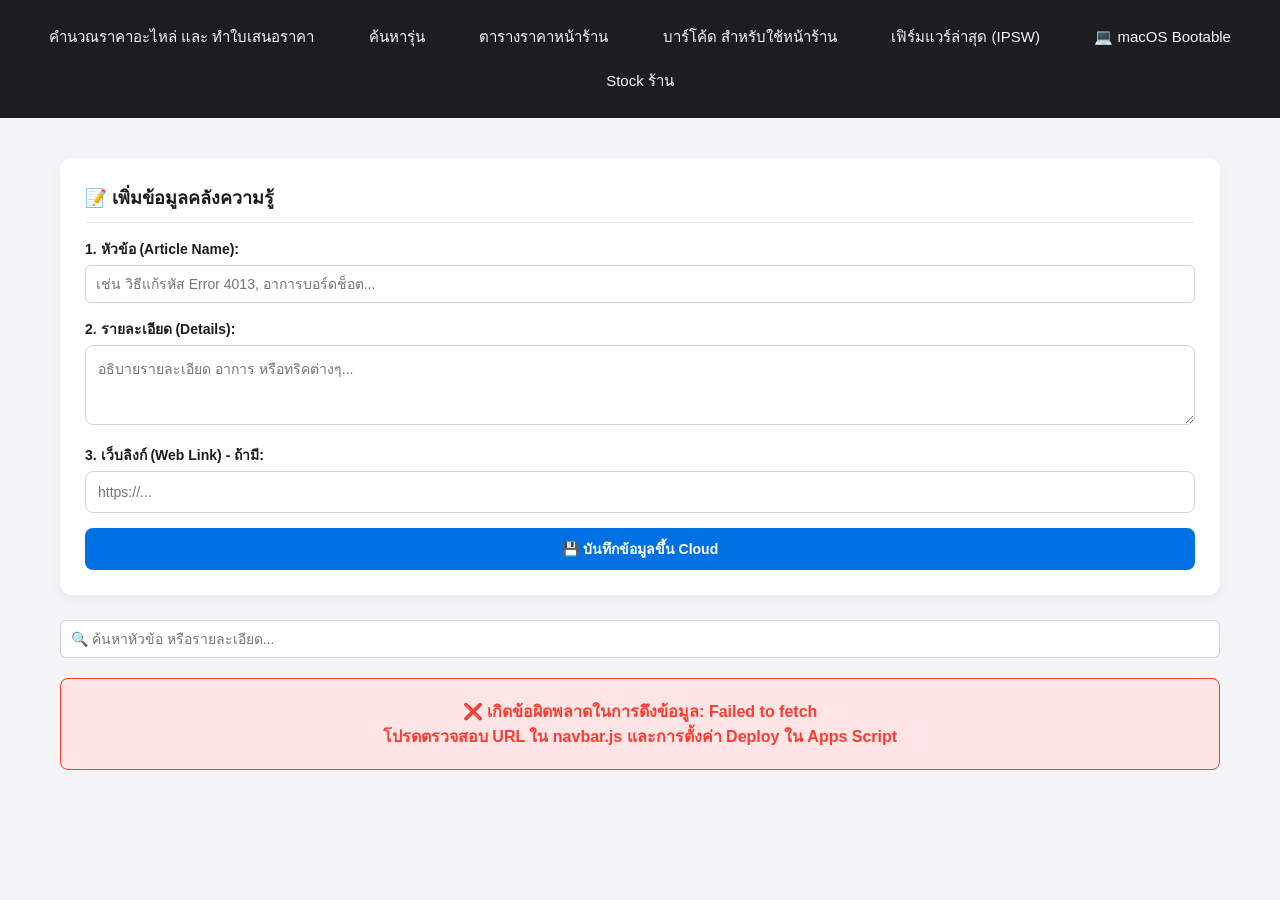
<file: knowledge.html>
<!DOCTYPE html>
<html lang="th">
<head>
    <meta charset="UTF-8">
    <meta name="viewport" content="width=device-width, initial-scale=1.0">
    <title>คลังความรู้ (Knowledge) - iServe</title>
    <link rel="stylesheet" href="style.css">
    
    <style>
        .form-container { background: white; padding: 25px; border-radius: 12px; box-shadow: 0 4px 12px rgba(0,0,0,0.05); margin-bottom: 25px; }
        .form-group { margin-bottom: 15px; }
        .form-group label { display: block; margin-bottom: 5px; font-weight: bold; color: #1d1d1f; font-size: 14px; }
        .form-control { width: 100%; padding: 12px; border: 1px solid #d2d2d7; border-radius: 8px; font-size: 14px; transition: 0.3s; box-sizing: border-box; }
        .form-control:focus { border-color: #0071e3; outline: none; box-shadow: 0 0 0 3px rgba(0,113,227,0.1); }
        textarea.form-control { resize: vertical; min-height: 80px; }
        
        .btn { padding: 10px 20px; border-radius: 8px; font-weight: bold; cursor: pointer; transition: 0.2s; border: none; font-size: 14px; }
        .btn-primary { background: #0071e3; color: white; }
        .btn-primary:hover { background: #005bb5; }
        .btn-cancel { background: #e5e5ea; color: #1d1d1f; margin-left: 10px; display: none; }
        .btn-cancel:hover { background: #d1d1d6; }
        .btn-sm { padding: 6px 12px; font-size: 12px; margin-right: 5px; }
        .btn-edit { background: #ff9500; color: white; }
        .btn-delete { background: #ff3b30; color: white; }

        .search-box { width: 100%; padding: 14px 20px; font-size: 16px; border: 1px solid #d2d2d7; border-radius: 12px; margin-bottom: 20px; outline: none; box-sizing: border-box; }
        .search-box:focus { border-color: #0071e3; }

        .article-card { background: white; padding: 20px; border-radius: 12px; box-shadow: 0 2px 8px rgba(0,0,0,0.04); margin-bottom: 15px; border-left: 5px solid #0071e3; display: flex; justify-content: space-between; align-items: flex-start; }
        .article-content { flex: 1; padding-right: 20px; }
        .article-title { font-size: 18px; font-weight: bold; color: #1d1d1f; margin-bottom: 8px; }
        .article-desc { font-size: 14px; color: #515154; margin-bottom: 12px; white-space: pre-wrap; line-height: 1.5; }
        .article-link { display: inline-block; background: #e8f2fc; color: #0071e3; padding: 6px 12px; border-radius: 6px; text-decoration: none; font-size: 13px; font-weight: bold; }
        .article-link:hover { background: #c8e1fa; }
        .article-actions { flex-shrink: 0; display: flex; flex-direction: column; gap: 8px; }
        
        .loading-text { text-align: center; color: #0071e3; font-weight: bold; padding: 40px; font-size: 16px; }
        .error-text { text-align: center; color: #ff3b30; font-weight: bold; padding: 20px; border: 1px solid #ff3b30; border-radius: 8px; background-color: #ffe5e5; }
    </style>
</head>
<body>
    <div id="navbar-container"></div>
    <script src="navbar.js"></script>

    <div class="container">
        
        <!-- ฟอร์มกรอกข้อมูล -->
        <div class="form-container">
            <h2 id="formTitle" style="margin-top:0;">📝 เพิ่มข้อมูลคลังความรู้</h2>
            <input type="hidden" id="editId" value="">
            
            <div class="form-group">
                <label>1. หัวข้อ (Article Name):</label>
                <input type="text" id="artTitle" class="form-control" placeholder="เช่น วิธีแก้รหัส Error 4013, อาการบอร์ดช็อต...">
            </div>
            
            <div class="form-group">
                <label>2. รายละเอียด (Details):</label>
                <textarea id="artDesc" class="form-control" placeholder="อธิบายรายละเอียด อาการ หรือทริคต่างๆ..."></textarea>
            </div>
            
            <div class="form-group">
                <label>3. เว็บลิงก์ (Web Link) - ถ้ามี:</label>
                <input type="url" id="artLink" class="form-control" placeholder="https://...">
            </div>
            
            <button id="btnSave" class="btn btn-primary" onclick="saveData()">💾 บันทึกข้อมูลขึ้น Cloud</button>
            <button id="btnCancel" class="btn btn-cancel" onclick="cancelEdit()">❌ ยกเลิก</button>
        </div>

        <input type="text" id="searchInput" class="search-box" placeholder="🔍 ค้นหาหัวข้อ หรือรายละเอียด..." onkeyup="renderData()">

        <div id="articleContainer">
            <div class="loading-text">⏳ กำลังเชื่อมต่อข้อมูลจาก Google Sheets...</div>
        </div>

    </div>

    <script>
        let articles = [];

        function generateId() {
            return Date.now().toString(36) + Math.random().toString(36).substr(2);
        }

        // 🌟 1. ดึงข้อมูลจาก Google Sheets
        async function loadDataFromCloud() {
            if (!window.WEB_APP_URL) {
                document.getElementById('articleContainer').innerHTML = '<div class="error-text">❌ ไม่พบ URL ฐานข้อมูล (โปรดเช็คไฟล์ navbar.js)</div>';
                return;
            }

            try {
                const response = await fetch(window.WEB_APP_URL + "?action=getKnowledge");
                
                if (!response.ok) {
                    throw new Error(`HTTP error! status: ${response.status}`);
                }
                
                const data = await response.json();
                
                if (data.status === 'error') {
                    throw new Error(data.message);
                }

                articles = data;
                renderData();
            } catch (error) {
                console.error("Fetch Error:", error);
                document.getElementById('articleContainer').innerHTML = `<div class="error-text">❌ เกิดข้อผิดพลาดในการดึงข้อมูล: ${error.message}<br>โปรดตรวจสอบ URL ใน navbar.js และการตั้งค่า Deploy ใน Apps Script</div>`;
            }
        }

        // 🌟 2. บันทึกข้อมูลขึ้น Google Sheets
        async function saveData() {
            if (!window.WEB_APP_URL) {
                alert("❌ ไม่พบ URL ฐานข้อมูล (โปรดเช็คไฟล์ navbar.js)");
                return;
            }

            const title = document.getElementById('artTitle').value.trim();
            const desc = document.getElementById('artDesc').value.trim();
            let link = document.getElementById('artLink').value.trim();
            const editId = document.getElementById('editId').value;
            const btnSave = document.getElementById('btnSave');

            if (!title) return alert("❌ กรุณากรอก 'หัวข้อ' ด้วยครับ");
            if (link && !link.startsWith('http://') && !link.startsWith('https://')) link = 'https://' + link;

            btnSave.innerText = "⏳ กำลังบันทึก...";
            btnSave.disabled = true;

            const payload = {
                action: 'saveKnowledge',
                id: editId || generateId(),
                title: title,
                desc: desc,
                link: link,
                date: new Date().toLocaleDateString('th-TH')
            };

            try {
                const response = await fetch(window.WEB_APP_URL, {
                    method: 'POST',
                    body: JSON.stringify(payload)
                });
                
                const data = await response.json();
                
                if (data.status === 'success') {
                    alert("✅ บันทึกข้อมูลลงฐานข้อมูลเรียบร้อยแล้ว!");
                    cancelEdit();
                    document.getElementById('articleContainer').innerHTML = '<div class="loading-text">⏳ กำลังรีเฟรชข้อมูล...</div>';
                    await loadDataFromCloud();
                } else {
                    throw new Error(data.message || 'Unknown error during save');
                }
                
            } catch (error) {
                alert(`❌ เกิดข้อผิดพลาดในการบันทึก: ${error.message}`);
                console.error(error);
            }

            btnSave.innerText = "💾 บันทึกข้อมูลขึ้น Cloud";
            btnSave.disabled = false;
        }

        // 🌟 3. ระบบแก้ไขและลบข้อมูล
        function editData(id) {
            const article = articles.find(a => a.id === id);
            if (article) {
                document.getElementById('artTitle').value = article.title;
                document.getElementById('artDesc').value = article.desc;
                document.getElementById('artLink').value = article.link;
                document.getElementById('editId').value = article.id;
                document.getElementById('formTitle').innerText = "✏️ แก้ไขข้อมูลคลังความรู้";
                document.getElementById('btnCancel').style.display = "inline-block";
                window.scrollTo({ top: 0, behavior: 'smooth' });
            }
        }

        function cancelEdit() {
            document.getElementById('artTitle').value = "";
            document.getElementById('artDesc').value = "";
            document.getElementById('artLink').value = "";
            document.getElementById('editId').value = "";
            document.getElementById('formTitle').innerText = "📝 เพิ่มข้อมูลคลังความรู้";
            document.getElementById('btnCancel').style.display = "none";
        }

        async function deleteData(id) {
            if (!window.WEB_APP_URL) {
                alert("❌ ไม่พบ URL ฐานข้อมูล");
                return;
            }

            if (confirm("⚠️ คุณแน่ใจหรือไม่ว่าต้องการลบข้อมูลนี้ออกจากระบบส่วนกลาง?")) {
                document.getElementById('articleContainer').innerHTML = '<div class="loading-text">🗑️ กำลังลบข้อมูล...</div>';
                
                const payload = { action: 'deleteKnowledge', id: id };
                
                try {
                    const response = await fetch(window.WEB_APP_URL, {
                        method: 'POST',
                        body: JSON.stringify(payload)
                    });
                    
                    const data = await response.json();
                    
                    if (data.status === 'success') {
                         await loadDataFromCloud();
                    } else {
                         throw new Error(data.message || 'Unknown error during delete');
                    }
                   
                } catch (error) {
                    alert(`❌ เกิดข้อผิดพลาดในการลบ: ${error.message}`);
                    loadDataFromCloud(); 
                }
            }
        }

        function renderData() {
            const container = document.getElementById('articleContainer');
            const keyword = document.getElementById('searchInput').value.toLowerCase();
            container.innerHTML = "";
            
            if (!Array.isArray(articles)) {
                 container.innerHTML = `<div style="text-align: center; color: #ff3b30; padding: 40px;">รูปแบบข้อมูลไม่ถูกต้อง</div>`;
                 return;
            }

            // 🌟 ป้องกัน Error โดยการแปลงค่าเป็น String และดักค่าว่าง
            const filtered = articles.filter(a => {
                let titleStr = (a.title || "").toString().toLowerCase();
                let descStr = (a.desc || "").toString().toLowerCase();
                return titleStr.includes(keyword) || descStr.includes(keyword);
            });

            if (filtered.length === 0) {
                container.innerHTML = `<div style="text-align: center; color: #86868b; padding: 40px;">ไม่พบข้อมูล</div>`;
                return;
            }

            filtered.forEach(item => {
                let linkHTML = item.link ? `<a href="${item.link}" target="_blank" class="article-link">🌐 เปิดเว็บลิงก์</a>` : '';
                let card = document.createElement('div');
                card.className = "article-card";
                card.innerHTML = `
                    <div class="article-content">
                        <div class="article-title">${item.title || ""}</div>
                        <div class="article-desc">${item.desc || ""}</div>
                        ${linkHTML}
                        <div style="font-size: 11px; color: #a1a1a6; margin-top: 10px;">🕒 อัปเดตเมื่อ: ${item.date || "-"}</div>
                    </div>
                    <div class="article-actions">
                        <button class="btn btn-sm btn-edit" onclick="editData('${item.id || ""}')">✏️ แก้ไข</button>
                        <button class="btn btn-sm btn-delete" onclick="deleteData('${item.id || ""}')">🗑️ ลบ</button>
                    </div>
                `;
                container.appendChild(card);
            });
        }

        setTimeout(() => { loadDataFromCloud(); }, 300);
    </script>
</body>
</html>
</file>
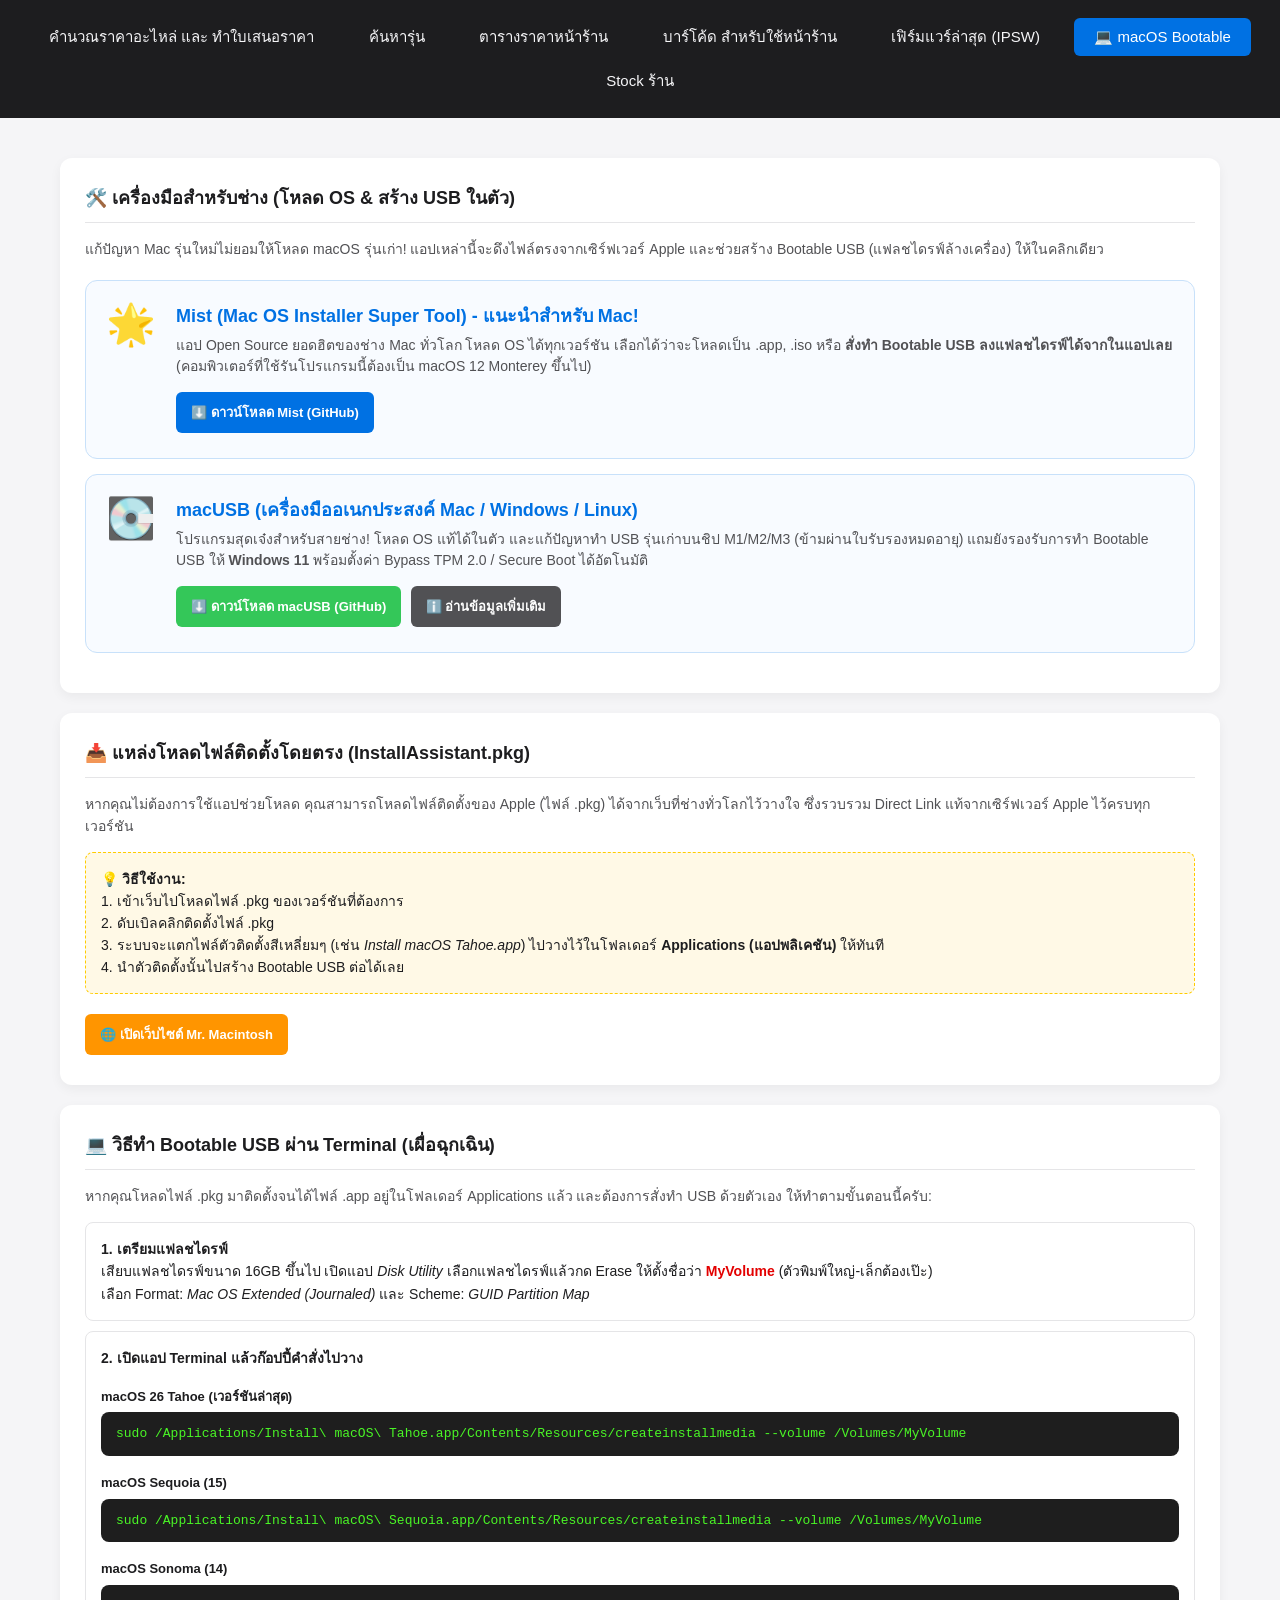
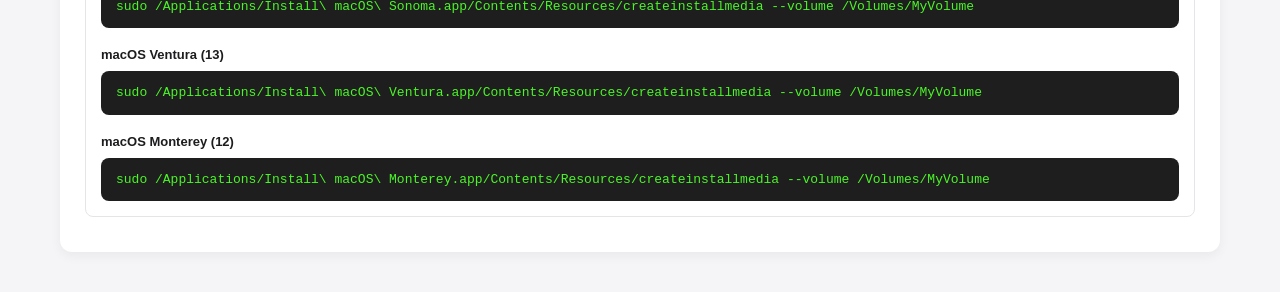
<file: macos.html>
<!DOCTYPE html>
<html lang="th">
<head>
    <meta charset="UTF-8">
    <meta name="viewport" content="width=device-width, initial-scale=1.0">
    <title>ดาวน์โหลด macOS & เครื่องมือช่าง - iServe</title>
    
    <!-- ดึงไฟล์ style.css ส่วนกลางมาใช้งาน -->
    <link rel="stylesheet" href="style.css">
    
    <style>
        /* สไตล์เฉพาะของหน้า macOS */
        .tool-card { display: flex; align-items: flex-start; gap: 20px; background: #f8fbff; border: 1px solid #c8e1fa; padding: 20px; border-radius: 12px; margin-bottom: 15px; }
        .tool-icon { font-size: 40px; }
        .tool-info h3 { margin: 0 0 5px 0; color: #0071e3; font-size: 18px; }
        .tool-info p { margin: 0 0 15px 0; font-size: 14px; color: #515154; line-height: 1.5; }
        .btn-download { background-color: #0071e3; color: white; text-decoration: none; padding: 10px 15px; border-radius: 6px; font-size: 13px; font-weight: bold; display: inline-block; transition: 0.2s; border: none; cursor: pointer; margin-bottom: 5px; }
        .btn-download:hover { background-color: #005bb5; }
        
        .terminal-box { background-color: #1e1e1e; color: #4af626; font-family: 'Courier New', Courier, monospace; padding: 12px 15px; border-radius: 8px; font-size: 13px; overflow-x: auto; margin-top: 5px; line-height: 1.5; }
        .step-box { background: white; padding: 15px; border-radius: 8px; border: 1px solid #e5e5e7; margin-bottom: 10px; font-size: 14px; line-height: 1.6; }
        .highlight { font-weight: bold; color: #e30000; }
        
        @media (max-width: 768px) {
            .tool-card { flex-direction: column; gap: 10px; }
            .tool-icon { font-size: 30px; }
        }
    </style>
</head>
<body>
    <div id="navbar-container"></div>
    <script src="navbar.js"></script>

    <div class="container">
        
        <div class="card">
            <h2>🛠️ เครื่องมือสำหรับช่าง (โหลด OS & สร้าง USB ในตัว)</h2>
            <p style="font-size: 14px; color: #515154; margin-bottom: 20px;">
                แก้ปัญหา Mac รุ่นใหม่ไม่ยอมให้โหลด macOS รุ่นเก่า! แอปเหล่านี้จะดึงไฟล์ตรงจากเซิร์ฟเวอร์ Apple และช่วยสร้าง Bootable USB (แฟลชไดรฟ์ล้างเครื่อง) ให้ในคลิกเดียว
            </p>

            <div class="tool-card">
                <div class="tool-icon">🌟</div>
                <div class="tool-info">
                    <h3>Mist (Mac OS Installer Super Tool) - แนะนำสำหรับ Mac!</h3>
                    <p>แอป Open Source ยอดฮิตของช่าง Mac ทั่วโลก โหลด OS ได้ทุกเวอร์ชัน เลือกได้ว่าจะโหลดเป็น .app, .iso หรือ <b>สั่งทำ Bootable USB ลงแฟลชไดรฟ์ได้จากในแอปเลย</b> (คอมพิวเตอร์ที่ใช้รันโปรแกรมนี้ต้องเป็น macOS 12 Monterey ขึ้นไป)</p>
                    <a href="https://github.com/ninxsoft/Mist/releases/latest" target="_blank" class="btn-download">⬇️ ดาวน์โหลด Mist (GitHub)</a>
                </div>
            </div>

            <div class="tool-card">
                <div class="tool-icon">💽</div>
                <div class="tool-info">
                    <h3>macUSB (เครื่องมืออเนกประสงค์ Mac / Windows / Linux)</h3>
                    <p>โปรแกรมสุดเจ๋งสำหรับสายช่าง! โหลด OS แท้ได้ในตัว และแก้ปัญหาทำ USB รุ่นเก่าบนชิป M1/M2/M3 (ข้ามผ่านใบรับรองหมดอายุ) แถมยังรองรับการทำ Bootable USB ให้ <b>Windows 11</b> พร้อมตั้งค่า Bypass TPM 2.0 / Secure Boot ได้อัตโนมัติ</p>
                    <a href="https://github.com/tiiiecherle/macUSB/releases/latest" target="_blank" class="btn-download" style="background-color: #34c759;">⬇️ ดาวน์โหลด macUSB (GitHub)</a>
                    <a href="https://alternativeto.net/software/macusb/about/" target="_blank" class="btn-download" style="background-color: #515154; margin-left: 5px;">ℹ️ อ่านข้อมูลเพิ่มเติม</a>
                </div>
            </div>
        </div>

        <div class="card">
            <h2>📥 แหล่งโหลดไฟล์ติดตั้งโดยตรง (InstallAssistant.pkg)</h2>
            <p style="font-size: 14px; color: #515154; margin-bottom: 15px;">
                หากคุณไม่ต้องการใช้แอปช่วยโหลด คุณสามารถโหลดไฟล์ติดตั้งของ Apple (ไฟล์ .pkg) ได้จากเว็บที่ช่างทั่วโลกไว้วางใจ ซึ่งรวบรวม Direct Link แท้จากเซิร์ฟเวอร์ Apple ไว้ครบทุกเวอร์ชัน
            </p>
            
            <div style="background-color: #fff9e6; border: 1px dashed #ffcc00; padding: 15px; border-radius: 8px; margin-bottom: 20px; font-size: 14px; color: #1d1d1f;">
                <b>💡 วิธีใช้งาน:</b> <br>
                1. เข้าเว็บไปโหลดไฟล์ .pkg ของเวอร์ชันที่ต้องการ<br>
                2. ดับเบิลคลิกติดตั้งไฟล์ .pkg <br>
                3. ระบบจะแตกไฟล์ตัวติดตั้งสีเหลี่ยมๆ (เช่น <i>Install macOS Tahoe.app</i>) ไปวางไว้ในโฟลเดอร์ <b>Applications (แอปพลิเคชัน)</b> ให้ทันที<br>
                4. นำตัวติดตั้งนั้นไปสร้าง Bootable USB ต่อได้เลย
            </div>
            
            <a href="https://mrmacintosh.com/" target="_blank" class="btn-download" style="background-color: #ff9500;">🌐 เปิดเว็บไซต์ Mr. Macintosh</a>
        </div>

        <div class="card">
            <h2>💻 วิธีทำ Bootable USB ผ่าน Terminal (เผื่อฉุกเฉิน)</h2>
            <p style="font-size: 14px; color: #515154; margin-bottom: 15px;">
                หากคุณโหลดไฟล์ .pkg มาติดตั้งจนได้ไฟล์ .app อยู่ในโฟลเดอร์ Applications แล้ว และต้องการสั่งทำ USB ด้วยตัวเอง ให้ทำตามขั้นตอนนี้ครับ:
            </p>
            
            <div class="step-box">
                <b>1. เตรียมแฟลชไดรฟ์</b><br>
                เสียบแฟลชไดรฟ์ขนาด 16GB ขึ้นไป เปิดแอป <i>Disk Utility</i> เลือกแฟลชไดรฟ์แล้วกด Erase ให้ตั้งชื่อว่า <span class="highlight">MyVolume</span> (ตัวพิมพ์ใหญ่-เล็กต้องเป๊ะ) <br>
                เลือก Format: <i>Mac OS Extended (Journaled)</i> และ Scheme: <i>GUID Partition Map</i>
            </div>
            
            <div class="step-box">
                <b>2. เปิดแอป Terminal แล้วก๊อปปี้คำสั่งไปวาง</b>
                
                <div style="margin-top: 15px;">
                    <span style="font-size: 13px; font-weight: bold; color: #1d1d1f;">macOS 26 Tahoe (เวอร์ชันล่าสุด)</span>
                    <div class="terminal-box">sudo /Applications/Install\ macOS\ Tahoe.app/Contents/Resources/createinstallmedia --volume /Volumes/MyVolume</div>
                </div>

                <div style="margin-top: 15px;">
                    <span style="font-size: 13px; font-weight: bold; color: #1d1d1f;">macOS Sequoia (15)</span>
                    <div class="terminal-box">sudo /Applications/Install\ macOS\ Sequoia.app/Contents/Resources/createinstallmedia --volume /Volumes/MyVolume</div>
                </div>

                <div style="margin-top: 15px;">
                    <span style="font-size: 13px; font-weight: bold; color: #1d1d1f;">macOS Sonoma (14)</span>
                    <div class="terminal-box">sudo /Applications/Install\ macOS\ Sonoma.app/Contents/Resources/createinstallmedia --volume /Volumes/MyVolume</div>
                </div>
                
                <div style="margin-top: 15px;">
                    <span style="font-size: 13px; font-weight: bold; color: #1d1d1f;">macOS Ventura (13)</span>
                    <div class="terminal-box">sudo /Applications/Install\ macOS\ Ventura.app/Contents/Resources/createinstallmedia --volume /Volumes/MyVolume</div>
                </div>

                <div style="margin-top: 15px;">
                    <span style="font-size: 13px; font-weight: bold; color: #1d1d1f;">macOS Monterey (12)</span>
                    <div class="terminal-box">sudo /Applications/Install\ macOS\ Monterey.app/Contents/Resources/createinstallmedia --volume /Volumes/MyVolume</div>
                </div>
            </div>
        </div>
    </div>
</body>
</html>
</file>
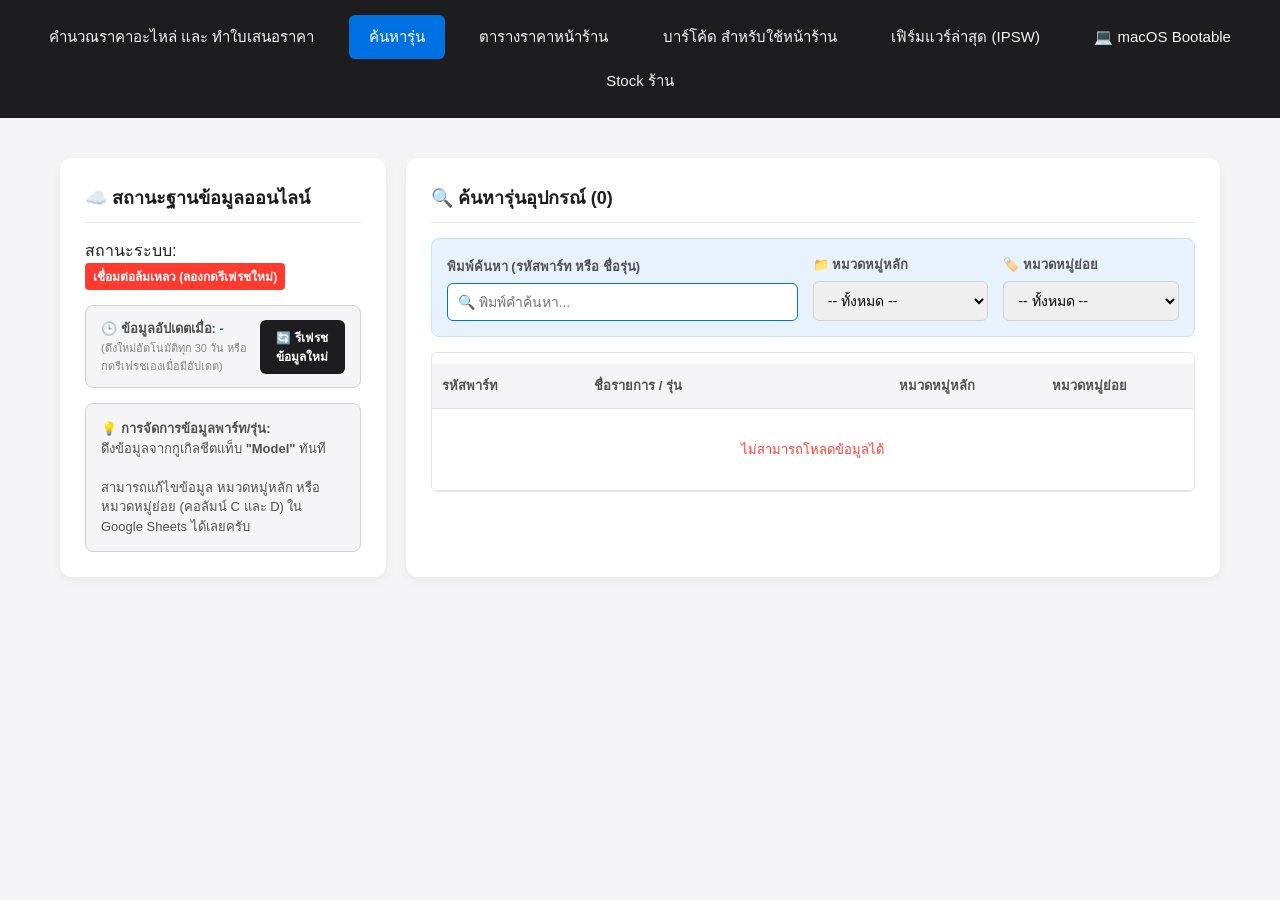
<file: search.html>
<!DOCTYPE html>
<html lang="th">
<head>
    <meta charset="UTF-8">
    <meta name="viewport" content="width=device-width, initial-scale=1.0">
    <title>ค้นหารุ่นอุปกรณ์ - ระบบออนไลน์</title>
    
    <!-- ดึงไฟล์ style.css ส่วนกลางมาใช้งาน -->
    <link rel="stylesheet" href="style.css">
    
    <style>
        /* สไตล์เฉพาะของหน้าค้นหารุ่น */
        .container { max-width: 1200px; display: grid; grid-template-columns: 1fr 2.5fr; gap: 20px; }
        @media (max-width: 768px) { .container { grid-template-columns: 1fr; } }
        
        .search-panel { background: #e8f2fc; padding: 15px; border-radius: 8px; margin-bottom: 15px; border: 1px solid #c8e1fa; display: flex; flex-wrap: wrap; gap: 15px; align-items: flex-end; }
        .search-group { flex: 1; min-width: 150px; }
        .search-group label { display: block; font-size: 13px; font-weight: bold; color: #515154; margin-bottom: 6px; }
        .search-group input, .search-group select { width: 100%; padding: 10px; border: 1px solid #d2d2d7; border-radius: 6px; font-size: 14px; outline: none; box-sizing: border-box; }
        .search-group input:focus, .search-group select:focus { border-color: #0071e3; }
        
        .table-container { overflow-x: auto; max-height: 650px; overflow-y: auto; border: 1px solid #e5e5e7; border-radius: 6px; }
        thead th { position: sticky; top: 0; z-index: 1; box-shadow: 0 1px 2px rgba(0,0,0,0.1); }
        .info-box { background-color: #f5f5f7; padding: 15px; border-radius: 8px; border: 1px solid #d2d2d7; margin-top: 15px; }
        .info-box p { margin: 0; font-size: 13px; color: #515154; line-height: 1.5; }
        
        .status-badge { display: inline-block; padding: 4px 8px; border-radius: 4px; font-size: 12px; font-weight: bold; background-color: #ff9500; color: white; }
        .status-connected { background-color: #34c759; }
        .badge-main { display: inline-block; background-color: #e6f0fa; color: #0071e3; padding: 4px 8px; border-radius: 4px; font-size: 11px; font-weight: bold; }
        .badge-sub { display: inline-block; background-color: #f4e6fa; color: #8a2be2; padding: 4px 8px; border-radius: 4px; font-size: 11px; font-weight: bold; }
    </style>
</head>
<body>
    <div id="navbar-container"></div>
    <script src="navbar.js"></script>

    <div class="container">
        <div class="card">
            <h2>☁️ สถานะฐานข้อมูลออนไลน์</h2>
            <div style="margin-bottom: 15px;">
                สถานะระบบ: <span id="syncStatus" class="status-badge">กำลังเตรียมข้อมูล...</span>
            </div>
            
            <div style="display: flex; justify-content: space-between; align-items: center; background: #f5f5f7; padding: 12px 15px; border-radius: 8px; border: 1px solid #d2d2d7; margin-bottom: 15px;">
                <div style="font-size: 13px; color: #515154;">
                    <strong>🕒 ข้อมูลอัปเดตเมื่อ:</strong> <span id="lastUpdateText" style="color: #0071e3; font-weight: bold;">-</span><br>
                    <!-- 🌟 แก้ไขข้อความอธิบายให้ตรงกับการทำงานใหม่ -->
                    <span style="font-size: 11px; color: #86868b;">(ดึงใหม่อัตโนมัติทุก 30 วัน หรือกดรีเฟรชเองเมื่อมีอัปเดต)</span>
                </div>
                <button onclick="forceRefresh()" style="background: #1d1d1f; color: white; border: none; padding: 8px 12px; border-radius: 6px; font-size: 12px; font-weight: bold; cursor: pointer; transition: 0.2s;">🔄 รีเฟรชข้อมูลใหม่</button>
            </div>

            <div class="info-box">
                <p>
                    💡 <strong>การจัดการข้อมูลพาร์ท/รุ่น:</strong><br>
                    ดึงข้อมูลจากกูเกิลชีตแท็บ <strong>"Model"</strong> ทันที<br><br>
                    สามารถแก้ไขข้อมูล หมวดหมู่หลัก หรือหมวดหมู่ย่อย (คอลัมน์ C และ D) ใน Google Sheets ได้เลยครับ
                </p>
            </div>
        </div>
        
        <div class="card">
            <h2>🔍 ค้นหารุ่นอุปกรณ์ (<span id="totalCount">0</span>)</h2>
            
            <div class="search-panel">
                <div class="search-group" style="flex: 2;">
                    <label>พิมพ์ค้นหา (รหัสพาร์ท หรือ ชื่อรุ่น)</label>
                    <input type="text" id="searchInput" placeholder="🔍 พิมพ์คำค้นหา..." onkeyup="filterTable()" autofocus>
                </div>
                <div class="search-group">
                    <label>📁 หมวดหมู่หลัก</label>
                    <select id="mainCatFilter" onchange="onMainCatChange()">
                        <option value="ALL">-- ทั้งหมด --</option>
                    </select>
                </div>
                <div class="search-group">
                    <label>🏷️ หมวดหมู่ย่อย</label>
                    <select id="subCatFilter" onchange="filterTable()">
                        <option value="ALL">-- ทั้งหมด --</option>
                    </select>
                </div>
            </div>

            <div class="table-container">
                <table>
                    <thead>
                        <tr>
                            <th width="20%">รหัสพาร์ท</th>
                            <th width="40%">ชื่อรายการ / รุ่น</th>
                            <th width="20%">หมวดหมู่หลัก</th>
                            <th width="20%">หมวดหมู่ย่อย</th>
                        </tr>
                    </thead>
                    <tbody id="dataTableBody">
                        <tr><td colspan="4" style="text-align: center; padding: 30px; color: #86868b;">กำลังโหลดข้อมูล...</td></tr>
                    </tbody>
                </table>
            </div>
        </div>
    </div>

    <script>
        // 🌟 แก้ไขเวลาจำข้อมูลเป็น 30 วัน (30 * 24 ชั่วโมง)
        const CACHE_KEY_MODELS = 'iserve_models_data';
        const CACHE_TIME_KEY_MODELS = 'iserve_models_time';
        const CACHE_DURATION_MODELS = 30 * 24 * 60 * 60 * 1000; 

        let modelsDatabase = [];

        window.onload = function() {
            loadOnlineData(false);
        };

        function processData(data) {
            modelsDatabase = data;
            
            let statusEl = document.getElementById('syncStatus');
            statusEl.innerText = "พร้อมใช้งาน (มีข้อมูลแล้ว)";
            statusEl.className = "status-badge status-connected";
            
            let cacheTime = localStorage.getItem(CACHE_TIME_KEY_MODELS);
            if (cacheTime) {
                let d = new Date(parseInt(cacheTime));
                document.getElementById('lastUpdateText').innerText = d.toLocaleString('th-TH');
            }

            setupMainDropdown();
            renderTable(modelsDatabase);
        }

        function loadOnlineData(forceUpdate = false) {
            if (!forceUpdate) {
                let cachedData = localStorage.getItem(CACHE_KEY_MODELS);
                let cacheTime = localStorage.getItem(CACHE_TIME_KEY_MODELS);
                let now = new Date().getTime();

                if (cachedData && cacheTime && (now - cacheTime < CACHE_DURATION_MODELS)) {
                    try {
                        let parsedData = JSON.parse(cachedData);
                        processData(parsedData);
                        return;
                    } catch (e) {
                        console.log("Cache มีปัญหา กำลังดึงข้อมูลใหม่...");
                    }
                }
            }

            let statusEl = document.getElementById('syncStatus');
            statusEl.innerText = "กำลังดาวน์โหลดข้อมูลรุ่นใหม่...";
            statusEl.className = "status-badge";
            statusEl.style.backgroundColor = "#ff9500";
            document.getElementById('dataTableBody').innerHTML = `<tr><td colspan="4" style="text-align: center; padding: 30px; color: #0071e3; font-weight: bold;">กำลังดึงข้อมูลล่าสุดจากระบบ...</td></tr>`;

            // 🌟 เพิ่มคำสั่ง URL ที่ปลอดภัยและ redirect: 'follow' ป้องกันการดึงข้อมูลค้าง
            let url = typeof window.WEB_APP_URL !== 'undefined' ? window.WEB_APP_URL : WEB_APP_URL;

            fetch(url + "?action=getModels", { redirect: 'follow' })
                .then(response => response.json())
                .then(data => {
                    localStorage.setItem(CACHE_KEY_MODELS, JSON.stringify(data));
                    localStorage.setItem(CACHE_TIME_KEY_MODELS, new Date().getTime().toString());
                    processData(data);
                })
                .catch(error => {
                    statusEl.innerText = "เชื่อมต่อล้มเหลว (ลองกดรีเฟรชใหม่)";
                    statusEl.style.backgroundColor = "#ff3b30";
                    document.getElementById('dataTableBody').innerHTML = `<tr><td colspan="4" style="text-align: center; color: #ff3b30; padding: 30px;">ไม่สามารถโหลดข้อมูลได้</td></tr>`;
                });
        }

        function forceRefresh() {
            localStorage.removeItem(CACHE_KEY_MODELS);
            localStorage.removeItem(CACHE_TIME_KEY_MODELS);
            loadOnlineData(true);
        }

        function setupMainDropdown() {
            let mainCats = [...new Set(modelsDatabase.map(item => String(item.mainCat || "ไม่ได้ระบุ").trim()))];
            mainCats = mainCats.filter(t => t !== "").sort();
            
            let mainSelect = document.getElementById('mainCatFilter');
            let currentMainVal = mainSelect.value;
            
            let mainHTML = `<option value="ALL">-- หมวดหมู่หลักทั้งหมด --</option>`;
            mainCats.forEach(t => mainHTML += `<option value="${t}">${t}</option>`);
            mainSelect.innerHTML = mainHTML;
            
            if(mainCats.includes(currentMainVal)) {
                mainSelect.value = currentMainVal;
            }

            updateSubCategoryDropdown();
        }

        function updateSubCategoryDropdown() {
            let selectedMain = document.getElementById('mainCatFilter').value;
            let availableSubCats = [];

            if (selectedMain === "ALL") {
                availableSubCats = [...new Set(modelsDatabase.map(item => String(item.subCat || "ไม่ได้ระบุ").trim()))];
            } else {
                let filteredModels = modelsDatabase.filter(item => String(item.mainCat || "ไม่ได้ระบุ").trim() === selectedMain);
                availableSubCats = [...new Set(filteredModels.map(item => String(item.subCat || "ไม่ได้ระบุ").trim()))];
            }
            
            availableSubCats = availableSubCats.filter(t => t !== "").sort();

            let subSelect = document.getElementById('subCatFilter');
            let currentSubVal = subSelect.value; 

            let subHTML = `<option value="ALL">-- หมวดหมู่ย่อยทั้งหมด --</option>`;
            availableSubCats.forEach(t => subHTML += `<option value="${t}">${t}</option>`);
            subSelect.innerHTML = subHTML;

            if (availableSubCats.includes(currentSubVal)) {
                subSelect.value = currentSubVal;
            } else {
                subSelect.value = "ALL";
            }
        }

        function onMainCatChange() {
            updateSubCategoryDropdown(); 
            filterTable();               
        }

        function renderTable(dataArray) {
            let tbody = document.getElementById('dataTableBody');
            document.getElementById('totalCount').innerText = dataArray.length.toLocaleString();
            tbody.innerHTML = "";

            if (dataArray.length === 0) {
                tbody.innerHTML = `<tr><td colspan="4" style="text-align: center; color: #86868b; padding: 30px;">ไม่พบข้อมูลที่ตรงกับการค้นหา</td></tr>`;
                return;
            }

            dataArray.forEach((item) => {
                let tr = document.createElement('tr');
                tr.innerHTML = `
                    <td style="color: #515154; font-weight: bold;">${item.partNo || "-"}</td>
                    <td style="color: #1d1d1f; font-weight: 500;">${item.name || "-"}</td>
                    <td><span class="badge-main">${item.mainCat || "-"}</span></td>
                    <td><span class="badge-sub">${item.subCat || "-"}</span></td>
                `;
                tbody.appendChild(tr);
            });
        }

        function filterTable() {
            let keyword = document.getElementById('searchInput').value.toLowerCase().trim();
            let keywordsArray = keyword.split(" ").filter(k => k !== "");
            let selectedMain = document.getElementById('mainCatFilter').value;
            let selectedSub = document.getElementById('subCatFilter').value;
            
            let filteredData = modelsDatabase.filter(item => {
                let itemMain = String(item.mainCat || "ไม่ได้ระบุ").trim();
                if (selectedMain !== "ALL" && itemMain !== selectedMain) return false;

                let itemSub = String(item.subCat || "ไม่ได้ระบุ").trim();
                if (selectedSub !== "ALL" && itemSub !== selectedSub) return false;

                if (keywordsArray.length > 0) {
                    let lowerName = String(item.name || "").toLowerCase();
                    let lowerPart = String(item.partNo || "").toLowerCase();
                    let matchText = keywordsArray.every(k => lowerName.includes(k) || lowerPart.includes(k));
                    if (!matchText) return false;
                }
                
                return true;
            });
            
            renderTable(filteredData);
        }
    </script>
</body>
</html>
</file>
<file: style.css>
/* style.css */
body { font-family: -apple-system, BlinkMacSystemFont, "Segoe UI", Roboto, sans-serif; padding: 0; margin: 0; background-color: #f5f5f7; color: #1d1d1f; }
.navbar { background-color: #1d1d1f; padding: 15px 20px; text-align: center; }
.navbar a { color: #f5f5f7; text-decoration: none; padding: 10px 20px; margin: 0 5px; border-radius: 6px; font-size: 15px; font-weight: 500; transition: 0.3s; display: inline-block; }
.navbar a:hover { background-color: #333336; }
.navbar a.active { background-color: #0071e3; color: white; }
.container { max-width: 1200px; margin: 40px auto; padding: 0 20px; box-sizing: border-box; }
.card { background: white; padding: 25px; border-radius: 12px; box-shadow: 0 4px 12px rgba(0,0,0,0.05); margin-bottom: 20px; }
h2 { margin-top: 0; border-bottom: 1px solid #e5e5e7; padding-bottom: 10px; font-size: 18px; margin-bottom: 15px; }

/* Styles สำหรับ Input และ Form */
.form-group { margin-bottom: 15px; }
label { display: block; margin-bottom: 5px; font-weight: bold; font-size: 13px; color: #515154; }
input[type="text"], input[type="number"], select, textarea { width: 100%; padding: 10px; border: 1px solid #d2d2d7; border-radius: 6px; box-sizing: border-box; font-size: 14px; outline: none; font-family: inherit; }
input:focus, select:focus, textarea:focus { border-color: #0071e3; }
.flex-group { display: flex; gap: 10px; }
.flex-item { flex: 1; }

/* Styles สำหรับปุ่ม (Buttons) */
.btn { background-color: #0071e3; color: white; border: none; padding: 12px 15px; border-radius: 6px; cursor: pointer; font-size: 15px; font-weight: bold; width: 100%; transition: 0.2s; }
.btn:hover { background-color: #005bb5; }
.btn-danger { background-color: #ff3b30; padding: 5px 10px; font-size: 12px; border-radius: 4px; color: white; border: none; cursor: pointer; }

/* Styles สำหรับตาราง (Tables) */
table { width: 100%; border-collapse: collapse; margin-top: 10px; font-size: 13px; }
th, td { padding: 12px 10px; text-align: left; border-bottom: 1px solid #e5e5e7; }
th { background-color: #f5f5f7; color: #515154; font-weight: 600; }
tr:hover { background-color: #f9f9fa; }
.text-right { text-align: right; }

/* Styles ทั่วไป */
.badge { display: inline-block; background-color: #e8f2fc; color: #003399; padding: 4px 8px; border-radius: 4px; font-size: 11px; font-weight: bold; }
</file>
